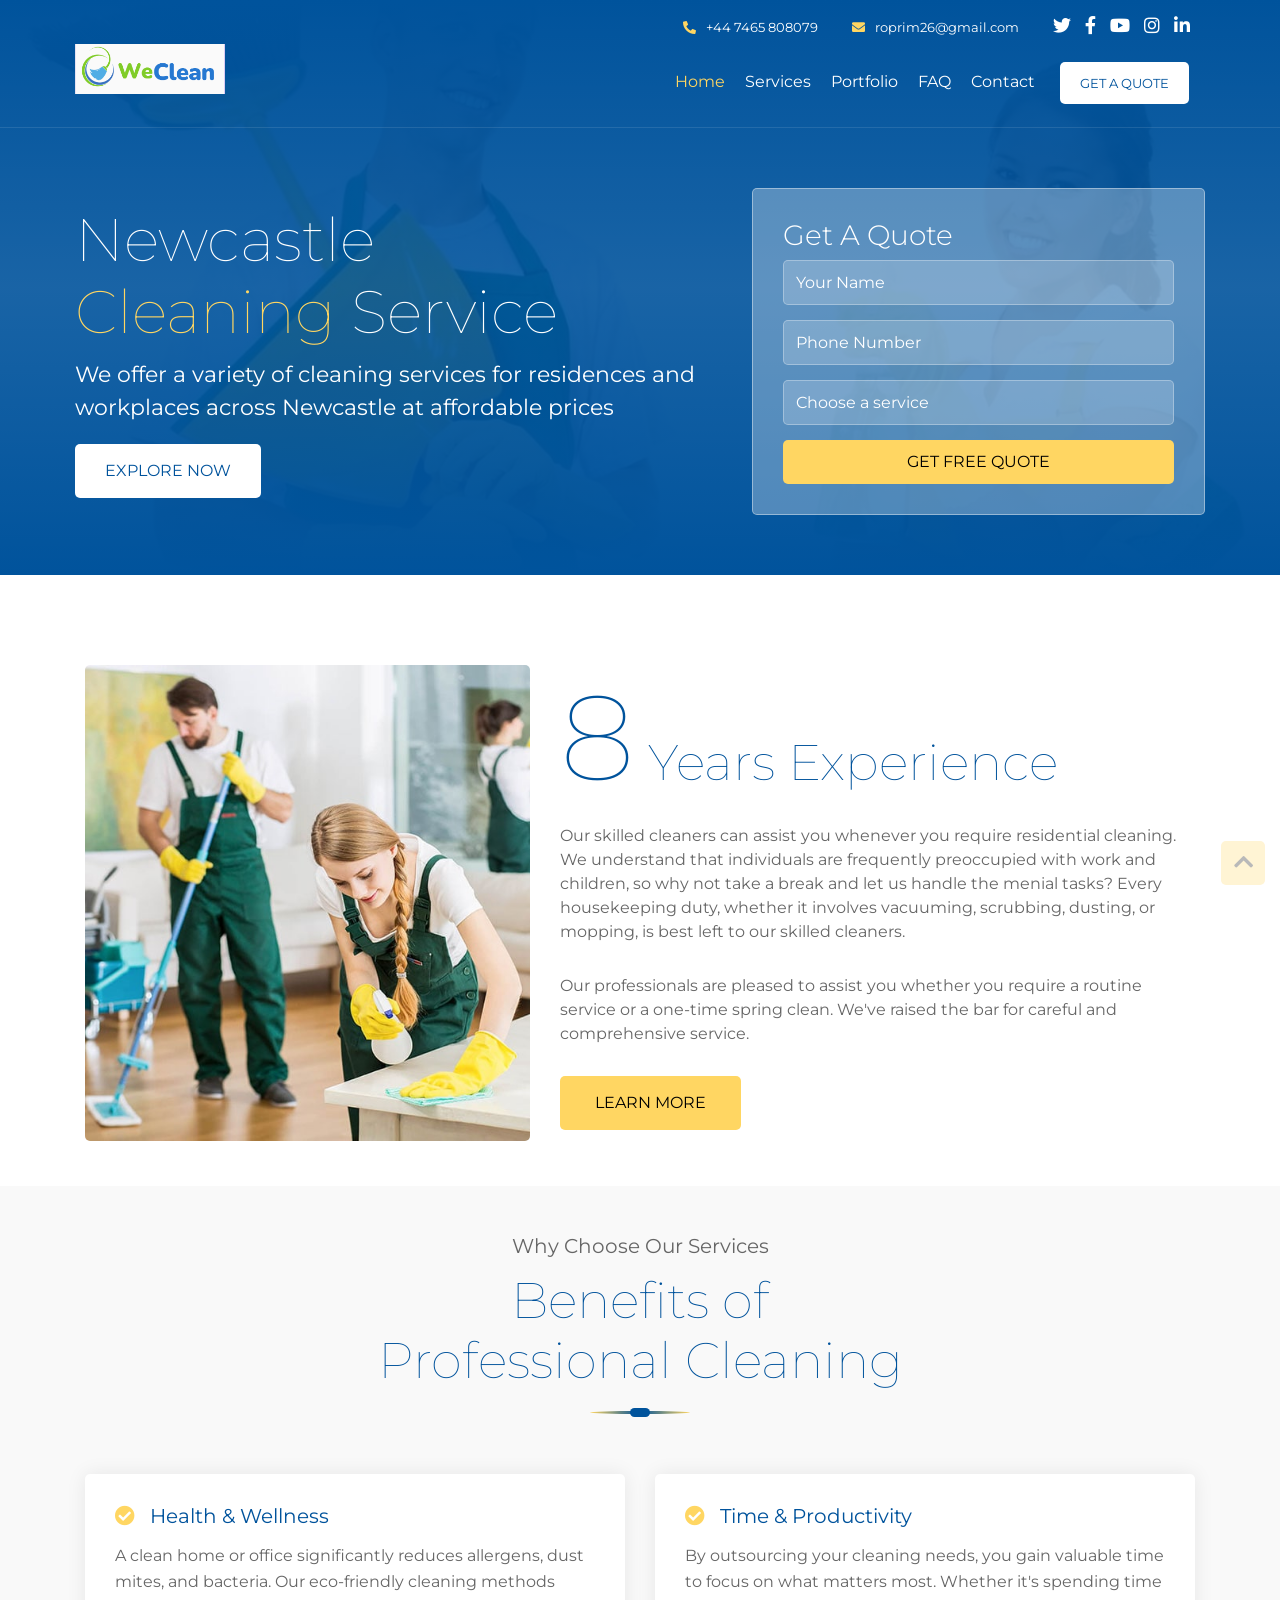
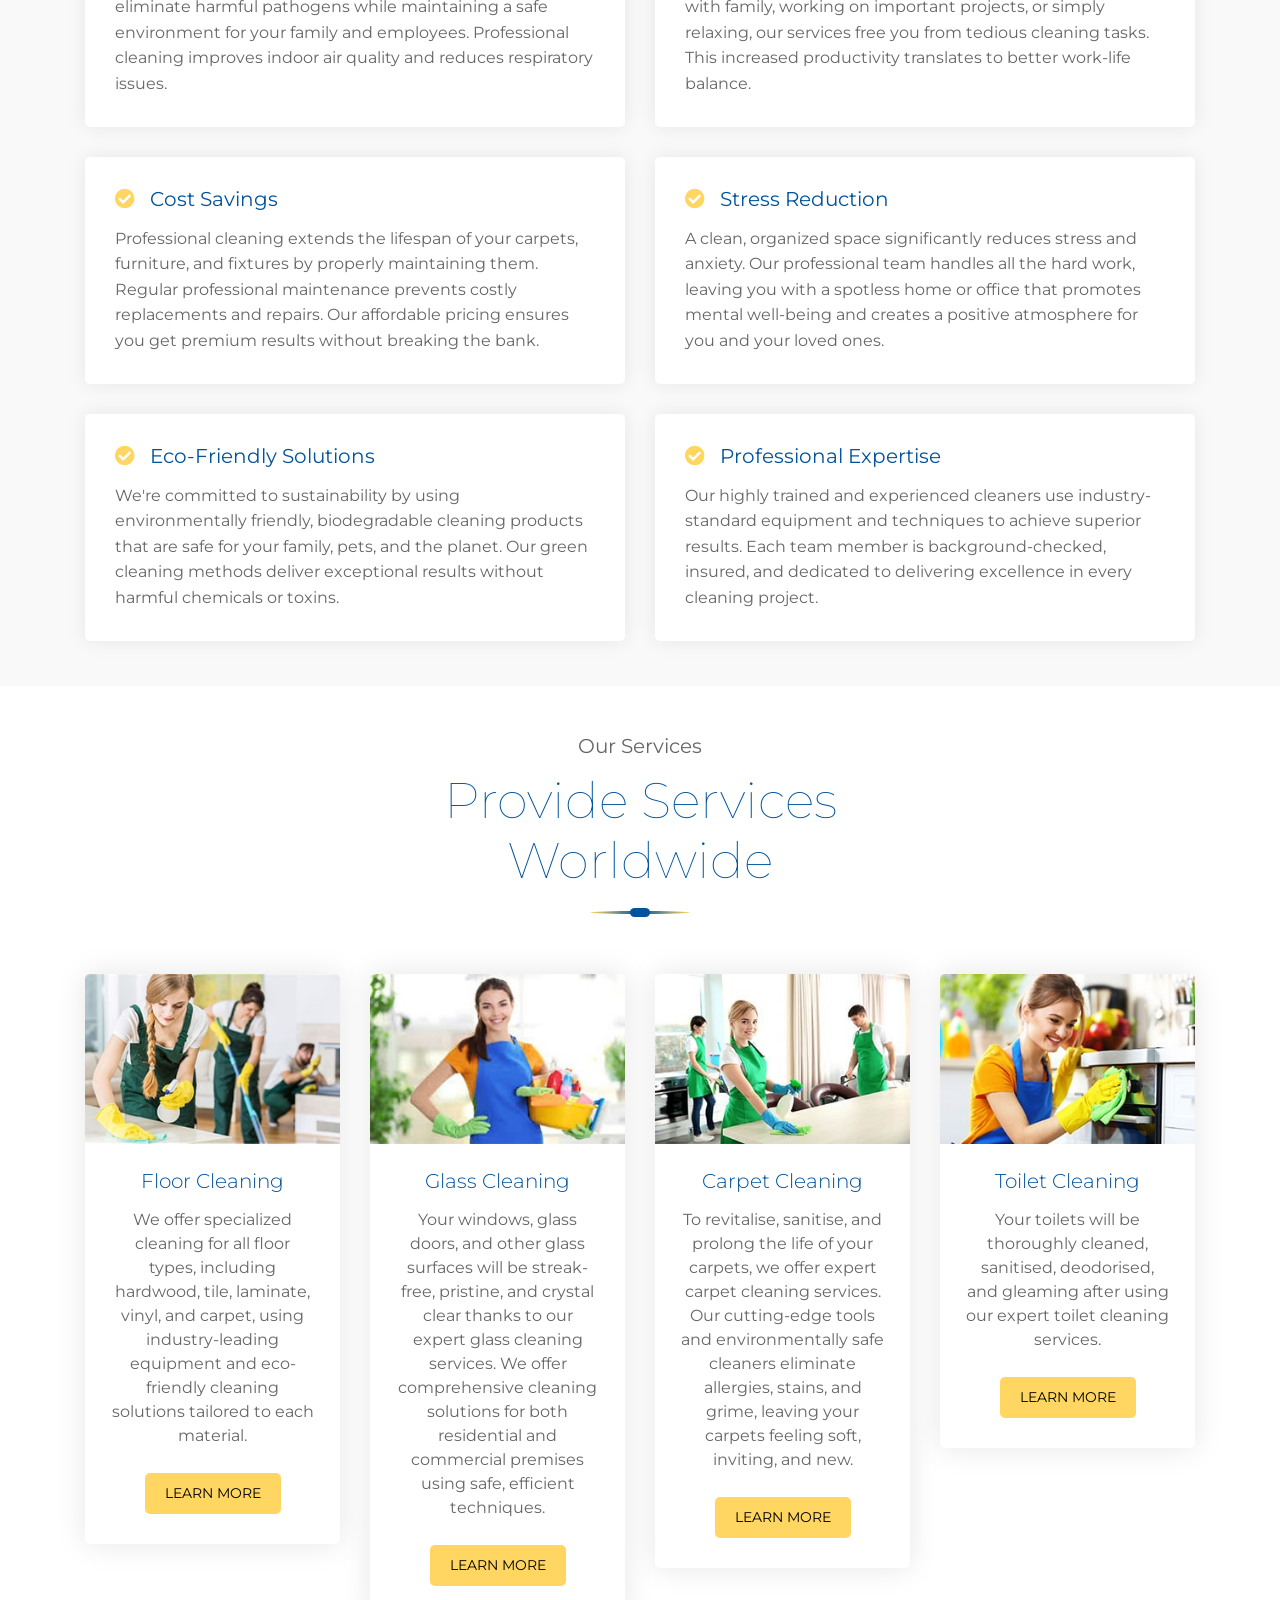
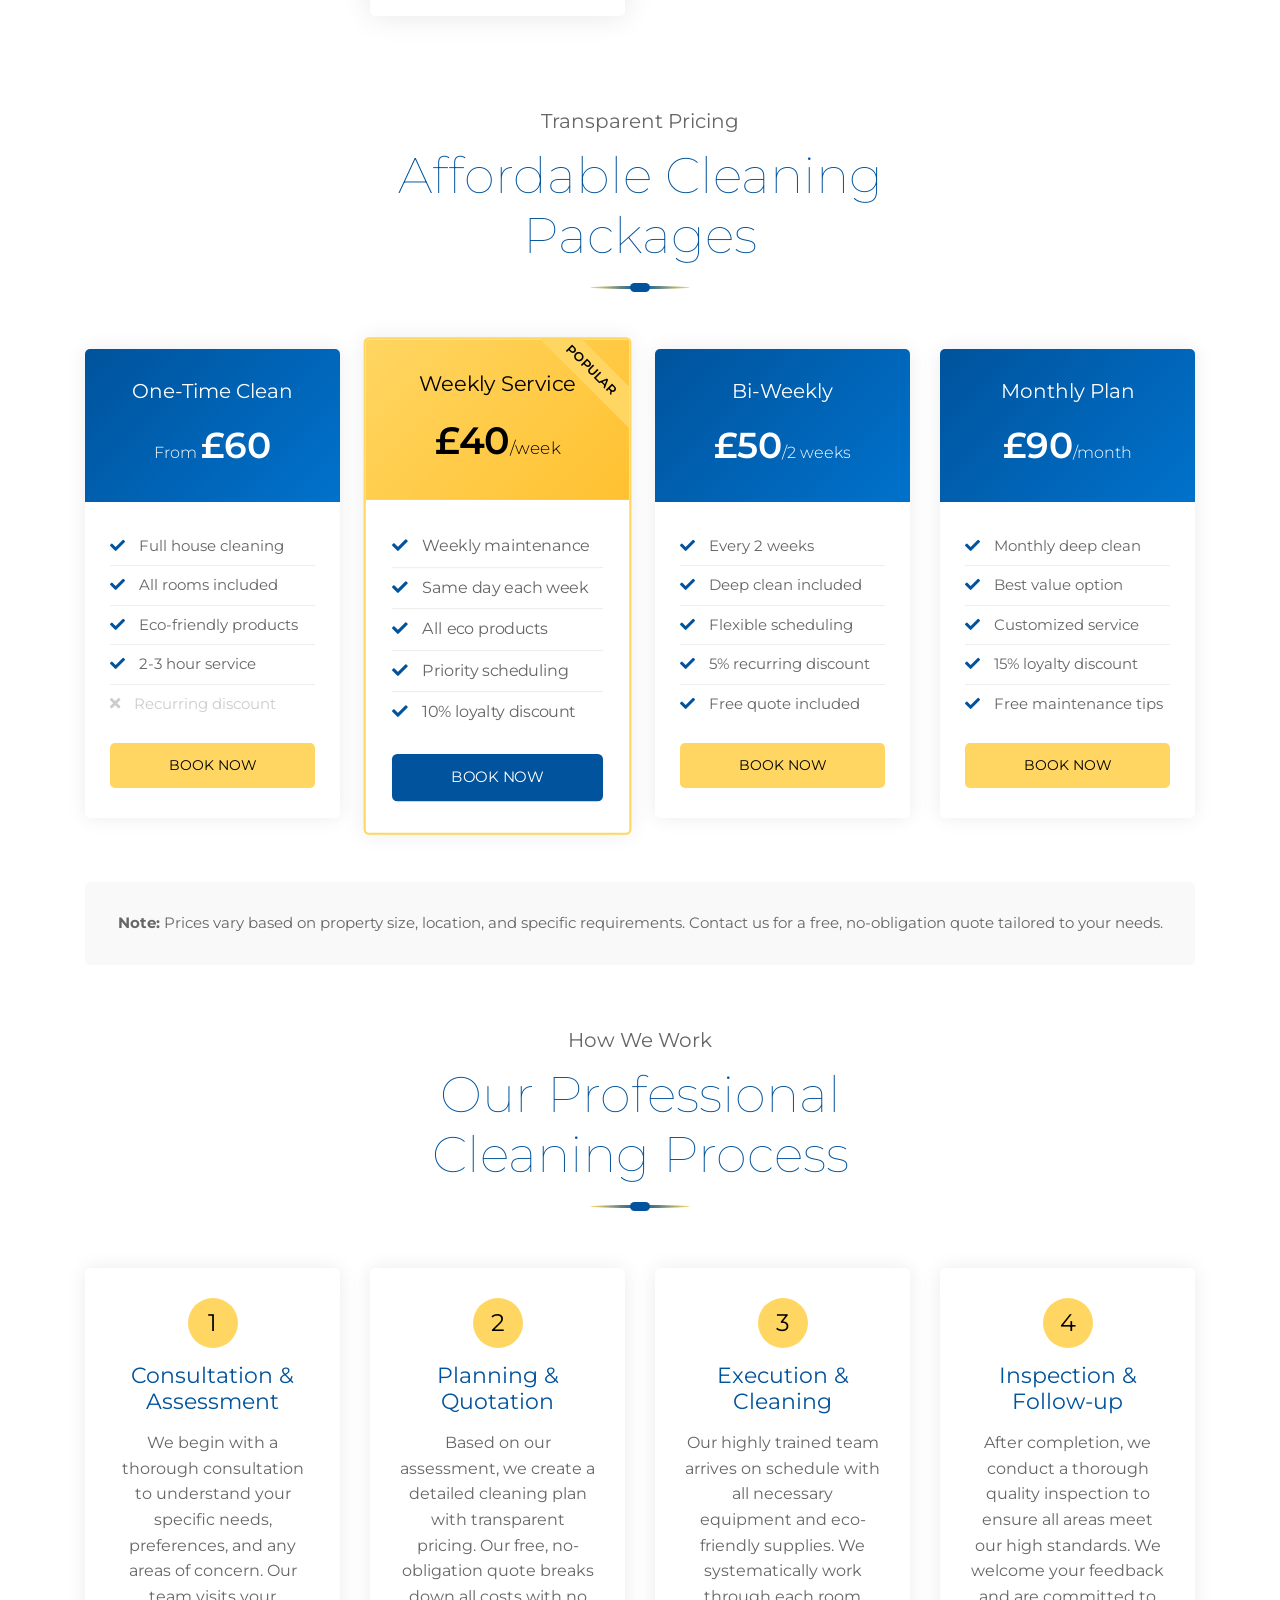
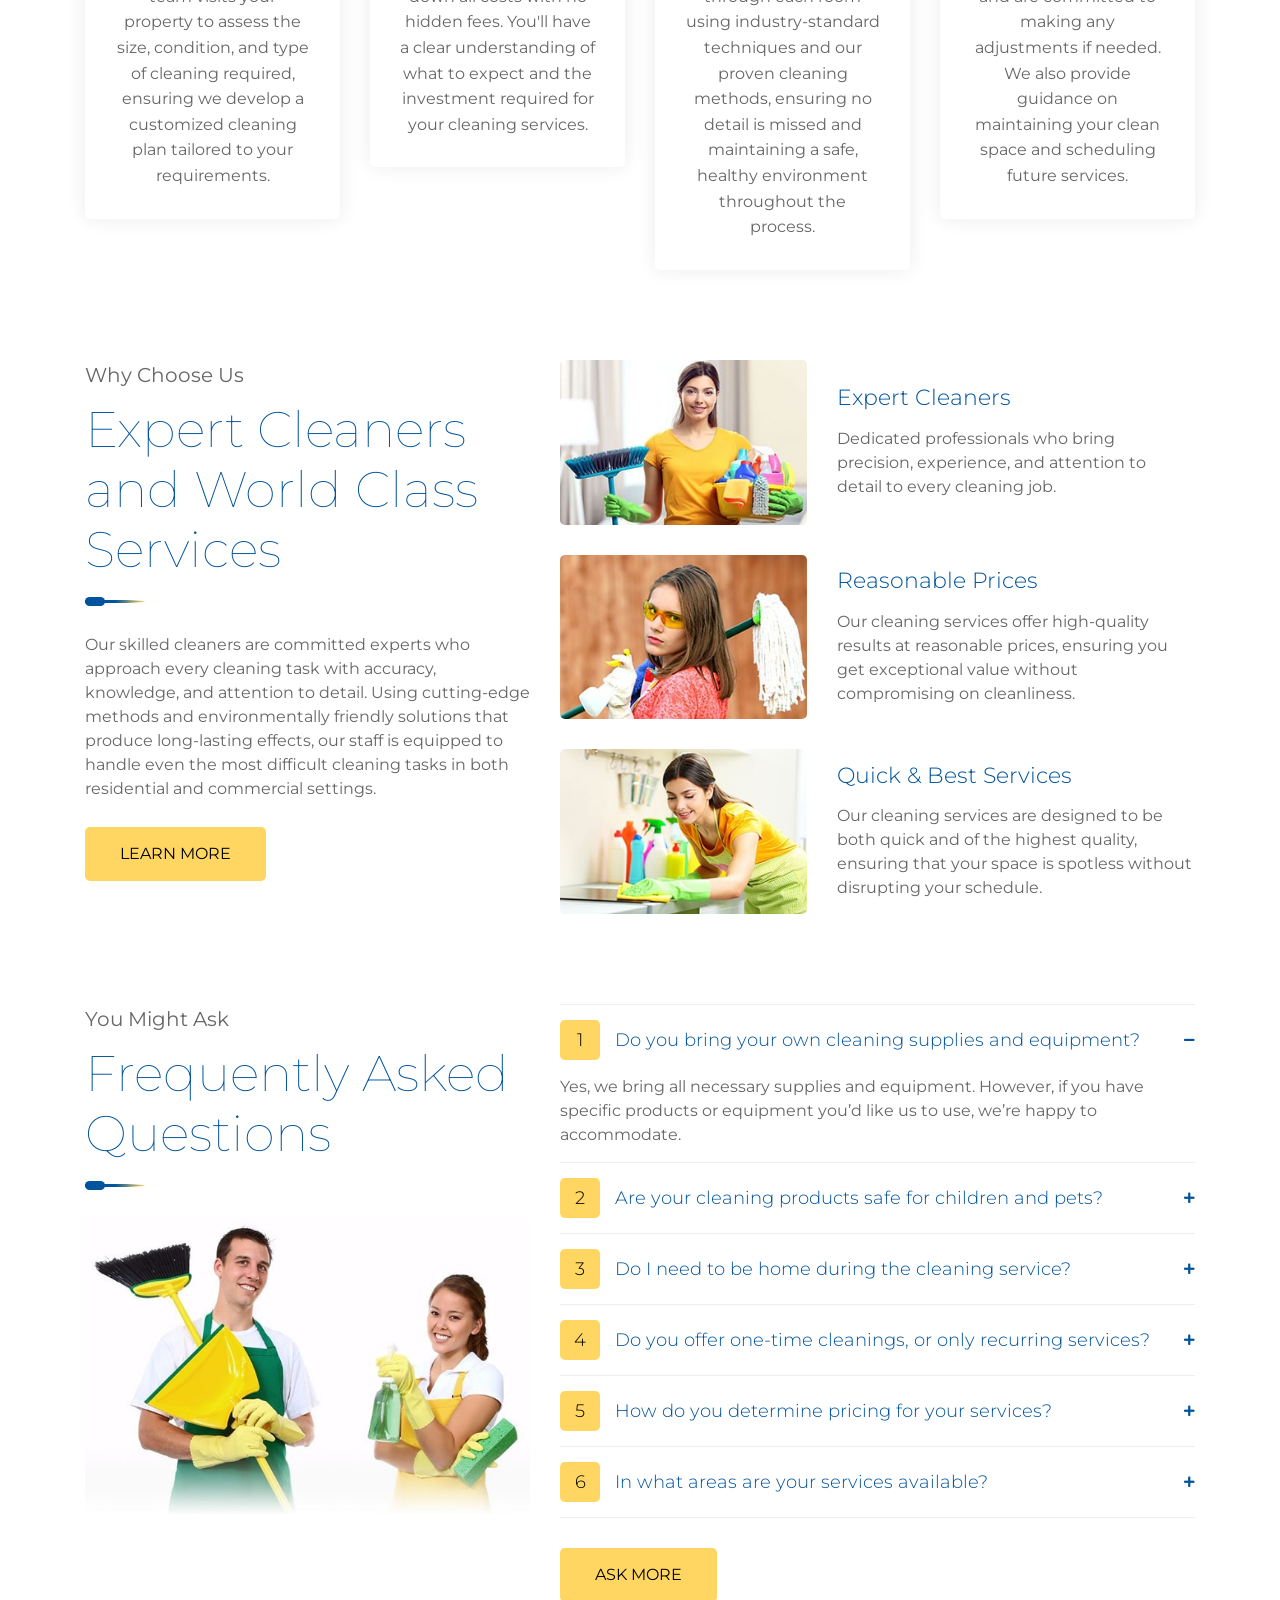
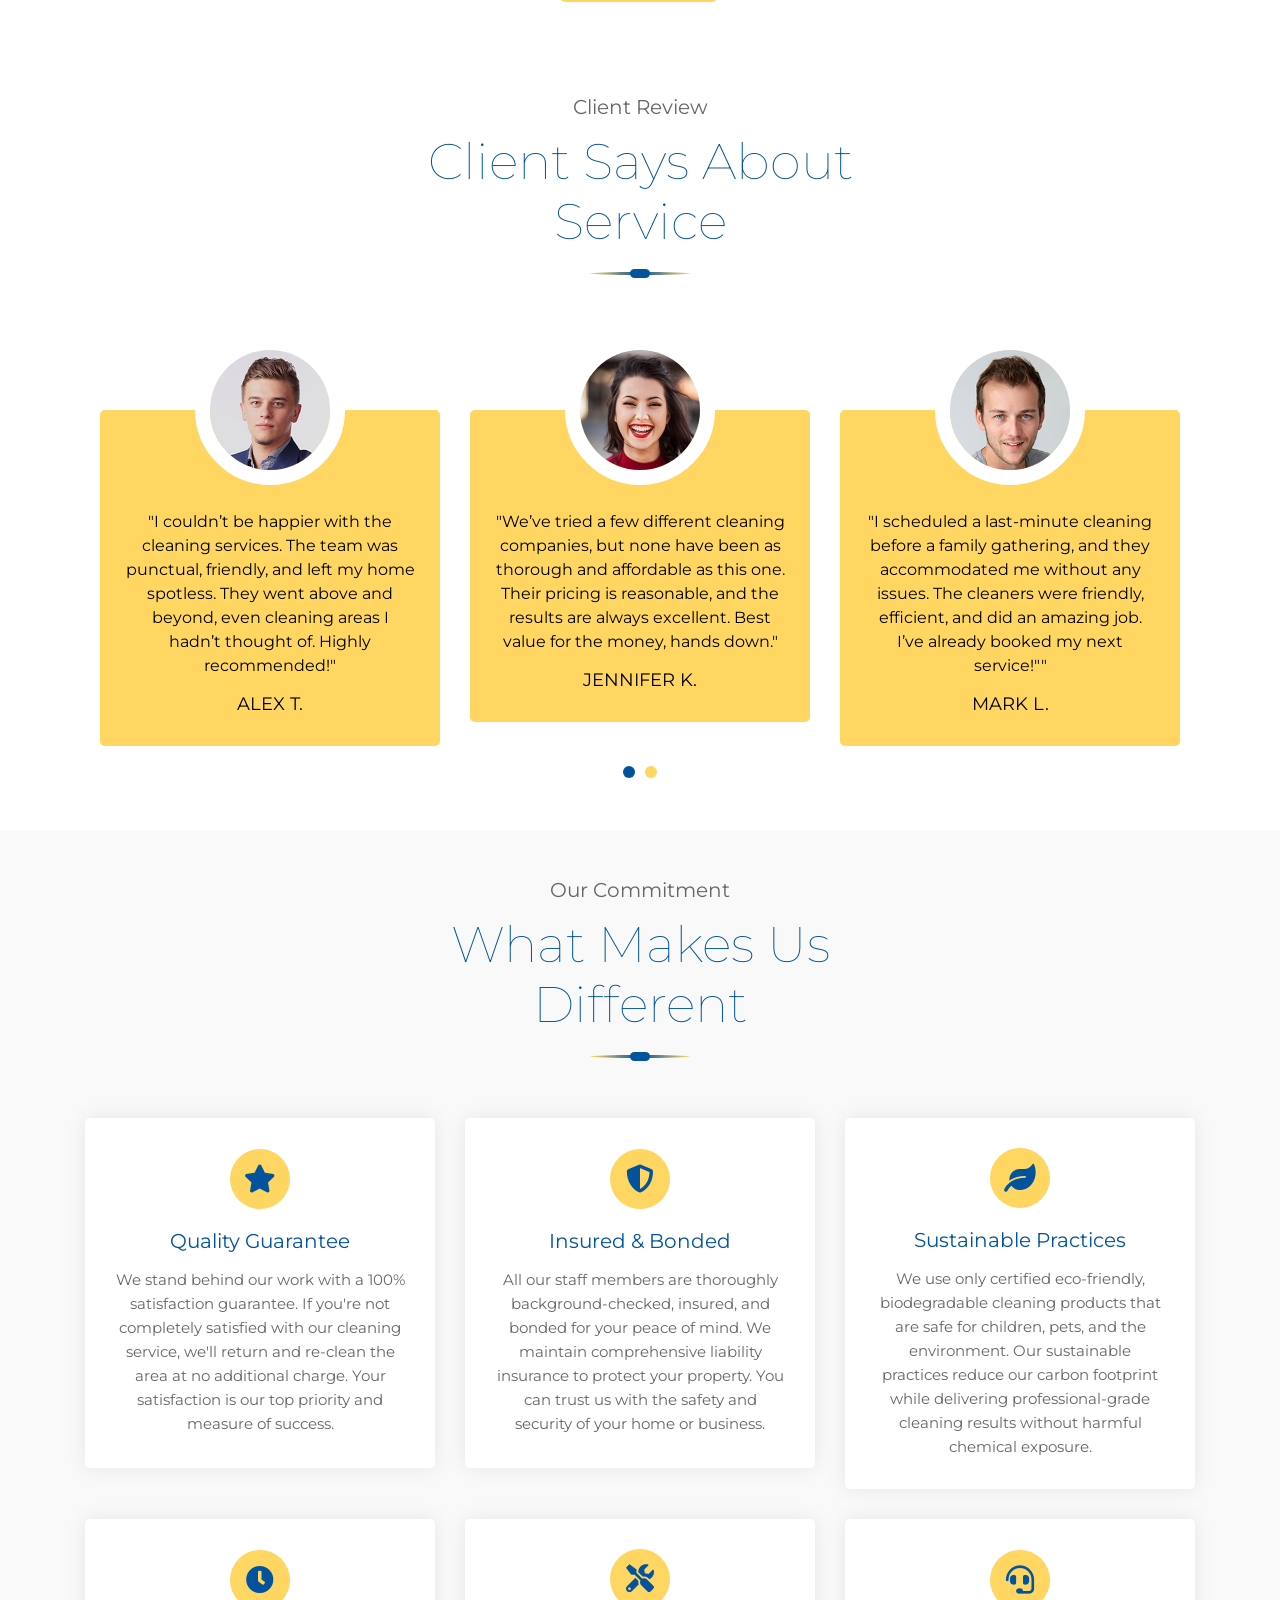
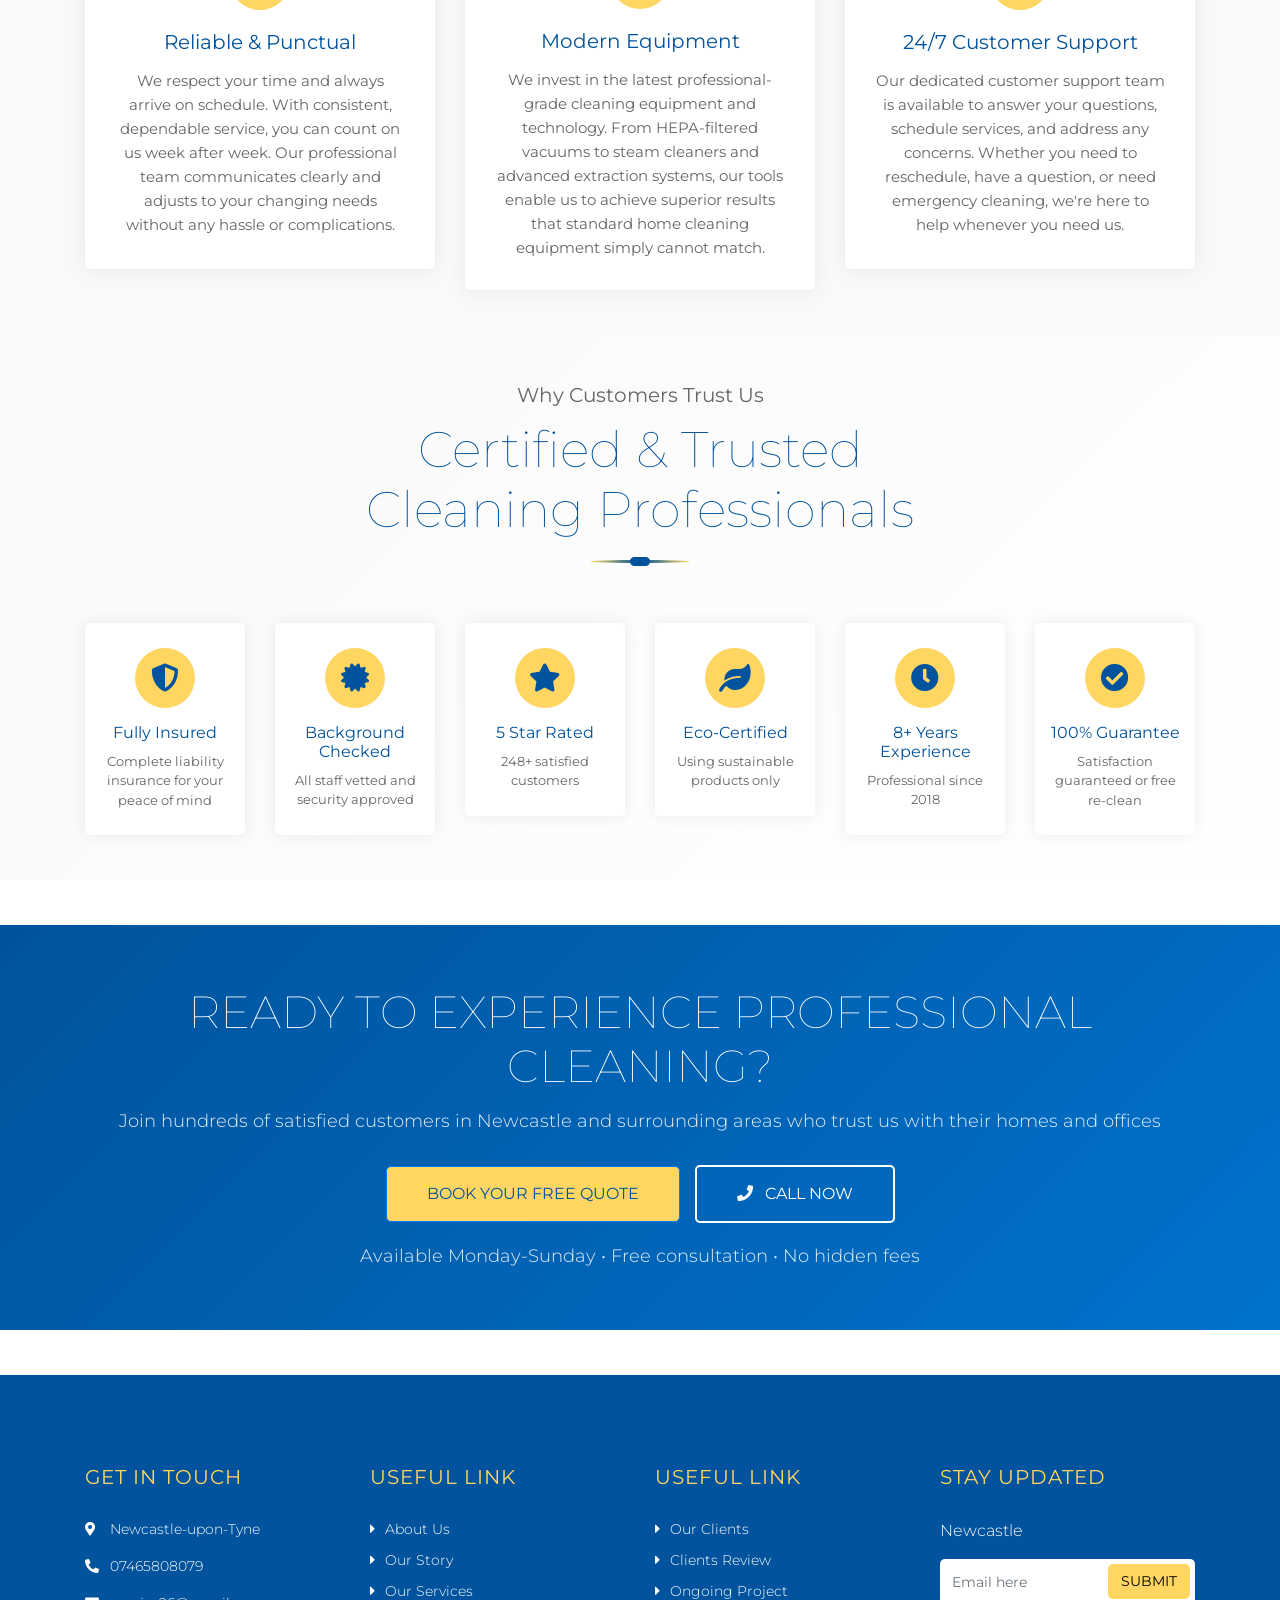
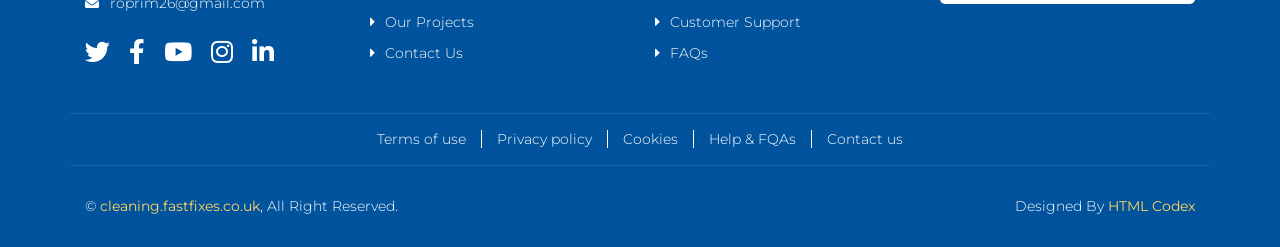
<file: index.html>
<!DOCTYPE html>
<html lang="en">
    <head>
        <meta charset="utf-8">
        <title>Professional House Cleaning - Newcastle | Affordable Cleaning Services</title>
        <meta content="width=device-width, initial-scale=1.0" name="viewport">
        <meta content="cleaning, house, newcastle, house cleaning, office cleaning, cheap cleaning, carpet cleaning, professional cleaning" name="keywords">
        <meta content="Professional cleaning services in Newcastle, Gateshead & surrounding areas. Affordable house, office & carpet cleaning. Eco-friendly solutions. Get a free quote today!" name="description">
        <meta content="geo.position" content="54.969038;-1.611845">
        <meta content="geo.placename" content="Newcastle upon Tyne">
        <meta property="og:title" content="Professional House Cleaning - Newcastle">
        <meta property="og:description" content="Expert cleaning services at affordable prices in Newcastle, Gateshead and surrounding areas">
        <meta property="og:type" content="business.business">
        <meta property="og:url" content="https://cleaning.fastfixes.co.uk">
        <meta name="robots" content="index, follow">
        <meta name="revisit-after" content="7 days">
        <meta name="author" content="Newcastle Cleaning Services">
        <link rel="canonical" href="https://cleaning.fastfixes.co.uk">

        <link rel="preconnect" href="https://fonts.googleapis.com">
        <link rel="preconnect" href="https://fonts.gstatic.com" crossorigin>

        <!-- JSON-LD Schema Markup for Local Business -->
        <script type="application/ld+json">
        {
          "@context": "https://schema.org",
          "@type": "LocalBusiness",
          "name": "Newcastle Cleaning Services",
          "image": "https://cleaning.fastfixes.co.uk/img/logo-2.png",
          "description": "Professional house, office, and carpet cleaning services in Newcastle and surrounding areas with eco-friendly solutions",
          "url": "https://cleaning.fastfixes.co.uk",
          "telephone": "+44 7465 808079",
          "email": "roprim26@gmail.com",
          "address": {
            "@type": "PostalAddress",
            "streetAddress": "Newcastle upon Tyne",
            "addressLocality": "Newcastle",
            "postalCode": "NE1 1AR",
            "addressRegion": "Tyne and Wear",
            "addressCountry": "UK"
          },
          "areaServed": [
            {
              "@type": "City",
              "name": "Newcastle upon Tyne"
            },
            {
              "@type": "City",
              "name": "Gateshead"
            },
            {
              "@type": "City",
              "name": "Blaydon"
            },
            {
              "@type": "City",
              "name": "Whickham"
            }
          ],
          "priceRange": "£",
          "openingHoursSpecification": [
            {
              "@type": "OpeningHoursSpecification",
              "dayOfWeek": ["Monday", "Tuesday", "Wednesday", "Thursday", "Friday"],
              "opens": "09:00",
              "closes": "18:00"
            },
            {
              "@type": "OpeningHoursSpecification",
              "dayOfWeek": "Saturday",
              "opens": "10:00",
              "closes": "16:00"
            },
            {
              "@type": "OpeningHoursSpecification",
              "dayOfWeek": "Sunday",
              "opens": "10:00",
              "closes": "14:00"
            }
          ],
          "sameAs": [
            "https://www.facebook.com",
            "https://www.instagram.com",
            "https://www.twitter.com"
          ],
          "aggregateRating": {
            "@type": "AggregateRating",
            "ratingValue": "4.9",
            "ratingCount": "248"
          }
        }
        </script>

        <!-- JSON-LD Schema for Services -->
        <script type="application/ld+json">
        {
          "@context": "https://schema.org",
          "@type": "Service",
          "name": "Professional Cleaning Services",
          "provider": {
            "@type": "LocalBusiness",
            "name": "Newcastle Cleaning Services",
            "telephone": "+44 7465 808079",
            "email": "roprim26@gmail.com"
          },
          "description": "Professional house, office, apartment, and carpet cleaning services",
          "areaServed": [
            "Newcastle upon Tyne",
            "Gateshead",
            "Blaydon",
            "Whickham"
          ],
          "hasOfferCatalog": {
            "@type": "OfferCatalog",
            "name": "Cleaning Services",
            "itemListElement": [
              {
                "@type": "Offer",
                "itemOffered": {
                  "@type": "Service",
                  "name": "House Cleaning"
                }
              },
              {
                "@type": "Offer",
                "itemOffered": {
                  "@type": "Service",
                  "name": "Office Cleaning"
                }
              },
              {
                "@type": "Offer",
                "itemOffered": {
                  "@type": "Service",
                  "name": "Apartment Cleaning"
                }
              },
              {
                "@type": "Offer",
                "itemOffered": {
                  "@type": "Service",
                  "name": "Carpet Cleaning"
                }
              },
              {
                "@type": "Offer",
                "itemOffered": {
                  "@type": "Service",
                  "name": "Floor Cleaning"
                }
              },
              {
                "@type": "Offer",
                "itemOffered": {
                  "@type": "Service",
                  "name": "Glass Cleaning"
                }
              }
            ]
          }
        }
        </script>

        <!-- Favicon -->
        <link rel="icon" type="image/png" href="img/favicon-2.png" sizes="96x96">
        <!-- Google Font -->
        <link href="https://fonts.googleapis.com/css2?family=Montserrat:wght@100;300;400&display=swap" rel="stylesheet">
        
        <!-- CSS Libraries -->
        <link href="https://stackpath.bootstrapcdn.com/bootstrap/4.4.1/css/bootstrap.min.css" rel="stylesheet">
        <link href="https://cdnjs.cloudflare.com/ajax/libs/font-awesome/5.10.0/css/all.min.css" rel="stylesheet">
        <link href="lib/owlcarousel/assets/owl.carousel.min.css" rel="stylesheet">
        <link href="lib/lightbox/css/lightbox.min.css" rel="stylesheet">

        <!-- Template Stylesheet -->
        <link href="css/style.css" rel="stylesheet">
    </head>

    <body>
        <div class="wrapper">
            <!-- Header Start -->
            <div class="header home">
                <div class="container-fluid">
                    <div class="header-top row align-items-center">
                        <div class="col-lg-3">
                            <div class="brand">
                                <a href="index.html" >
                                     <img src="img/logo-2.png" alt="Logo"> 
                                </a>
                            </div>
                        </div>
                        <div class="col-lg-9">
                            <div class="topbar">
                                <div class="topbar-col">
                                    <a href="tel:+012 345 67890"><i class="fa fa-phone-alt"></i>+44 7465 808079</a>
                                </div>
                                <div class="topbar-col">
                                    <a href="mailto:info@example.com"><i class="fa fa-envelope"></i>roprim26@gmail.com</a>
                                </div>
                                <div class="topbar-col">
                                    <div class="topbar-social">
                                        <a href=""><i class="fab fa-twitter"></i></a>
                                        <a href=""><i class="fab fa-facebook-f"></i></a>
                                        <a href=""><i class="fab fa-youtube"></i></a>
                                        <a href=""><i class="fab fa-instagram"></i></a>
                                        <a href=""><i class="fab fa-linkedin-in"></i></a>
                                    </div>
                                </div>
                            </div>
                            <div class="navbar navbar-expand-lg bg-light navbar-light">
                                <a href="#" class="navbar-brand">MENU</a>
                                <button type="button" class="navbar-toggler" data-toggle="collapse" data-target="#navbarCollapse">
                                    <span class="navbar-toggler-icon"></span>
                                </button>

                                <div class="collapse navbar-collapse justify-content-between" id="navbarCollapse">
                                    <div class="navbar-nav ml-auto">
                                        <a href="index.html" class="nav-item nav-link active">Home</a>
                                        <a href="#123" class="nav-item nav-link">Services</a>
                                        <a href="portfolio.html" class="nav-item nav-link">Portfolio</a>
                                        <a href="#faqs" class="nav-item nav-link">FAQ</a>
                                        <a href="contact.html" class="nav-item nav-link">Contact</a>
                                        <a href="contact.html" class="btn">Get A Quote</a>
                                    </div>
                                </div>
                            </div>
                        </div>
                    </div>
                    
                    <div class="hero row align-items-center">
                        <div class="col-md-7">
                            <h2>Newcastle</h2>
                            <h2><span>Cleaning</span> Service</h2>
                            <p>We offer a variety of cleaning services for residences and workplaces across Newcastle at affordable prices</p>
                            <a class="btn" href="">Explore Now</a>
                        </div>
                        <div class="col-md-5">
                            <div class="form">
                                <h3>Get A Quote</h3>
                                <form action="https://api.web3forms.com/submit" method="POST">
                                    <input type="hidden" name="access_key" value="86019270-e7ae-41cb-8752-aa65a3eac6d8">
                                    <input class="form-control" type="text" name="Nume" placeholder="Your Name" required>
                                    <input class="form-control" type="text" name="phone" placeholder="Phone Number" required>
                                    <div class="control-group">
                                        <select class="custom-select" name="service" required>
                                            <option selected disabled>Choose a service</option>
                                            <option value="House Cleaning">House Cleaning</option>
                                            <option value="Apartment Cleaning">Apartment Cleaning</option>
                                            <option value="Office Cleaning">Office Cleaning</option>
                                            <option value="Carpet Cleaning">Carpet Cleaning</option>
                                            <option value="Floor Cleaning">Floor Cleaning</option>
                                        </select>
                                    </div>
                                    <button class="btn btn-block">Get Free Quote</button>
                                </form>
                            </div>
                        </div>
                    </div>
                </div>
            </div>
            <!-- Header End -->
            
            
            <!-- About Start -->
            <div class="about">
                <div class="container">
                    <div class="row">
                        <div class="col-lg-5 col-md-6">
                            <div class="about-img">
                                <img src="img/about.jpg" alt="Professional cleaning team in Newcastle ready to clean your home">
                            </div>
                        </div>
                        <div class="col-lg-7 col-md-6">
                            <div class="about-text">
                                <h2><span>8</span> Years Experience</h2>
                                <p>
                                    Our skilled cleaners can assist you whenever you require residential cleaning. We understand that individuals are frequently preoccupied with work and children, so why not take a break and let us handle the menial tasks? Every housekeeping duty, whether it involves vacuuming, scrubbing, dusting, or mopping, is best left to our skilled cleaners.
                                </p>
                                <p>
                                    Our professionals are pleased to assist you whether you require a routine service or a one-time spring clean. We've raised the bar for careful and comprehensive service.
                                </p>
                                <a class="btn" href="">Learn More</a>
                            </div>
                        </div>
                    </div>
                </div>
            </div>
            <!-- About End -->

            <!-- Benefits Start -->
            <div class="benefits">
                <div class="container">
                    <div class="section-header">
                        <p>Why Choose Our Services</p>
                        <h2>Benefits of Professional Cleaning</h2>
                    </div>
                    <div class="row">
                        <div class="col-lg-6 col-md-6">
                            <div class="benefit-item">
                                <h3><i class="fa fa-check-circle"></i> Health & Wellness</h3>
                                <p>A clean home or office significantly reduces allergens, dust mites, and bacteria. Our eco-friendly cleaning methods eliminate harmful pathogens while maintaining a safe environment for your family and employees. Professional cleaning improves indoor air quality and reduces respiratory issues.</p>
                            </div>
                        </div>
                        <div class="col-lg-6 col-md-6">
                            <div class="benefit-item">
                                <h3><i class="fa fa-check-circle"></i> Time & Productivity</h3>
                                <p>By outsourcing your cleaning needs, you gain valuable time to focus on what matters most. Whether it's spending time with family, working on important projects, or simply relaxing, our services free you from tedious cleaning tasks. This increased productivity translates to better work-life balance.</p>
                            </div>
                        </div>
                        <div class="col-lg-6 col-md-6">
                            <div class="benefit-item">
                                <h3><i class="fa fa-check-circle"></i> Cost Savings</h3>
                                <p>Professional cleaning extends the lifespan of your carpets, furniture, and fixtures by properly maintaining them. Regular professional maintenance prevents costly replacements and repairs. Our affordable pricing ensures you get premium results without breaking the bank.</p>
                            </div>
                        </div>
                        <div class="col-lg-6 col-md-6">
                            <div class="benefit-item">
                                <h3><i class="fa fa-check-circle"></i> Stress Reduction</h3>
                                <p>A clean, organized space significantly reduces stress and anxiety. Our professional team handles all the hard work, leaving you with a spotless home or office that promotes mental well-being and creates a positive atmosphere for you and your loved ones.</p>
                            </div>
                        </div>
                        <div class="col-lg-6 col-md-6">
                            <div class="benefit-item">
                                <h3><i class="fa fa-check-circle"></i> Eco-Friendly Solutions</h3>
                                <p>We're committed to sustainability by using environmentally friendly, biodegradable cleaning products that are safe for your family, pets, and the planet. Our green cleaning methods deliver exceptional results without harmful chemicals or toxins.</p>
                            </div>
                        </div>
                        <div class="col-lg-6 col-md-6">
                            <div class="benefit-item">
                                <h3><i class="fa fa-check-circle"></i> Professional Expertise</h3>
                                <p>Our highly trained and experienced cleaners use industry-standard equipment and techniques to achieve superior results. Each team member is background-checked, insured, and dedicated to delivering excellence in every cleaning project.</p>
                            </div>
                        </div>
                    </div>
                </div>
            </div>
            <!-- Benefits End -->

            <!-- Service Start -->
            <div class="service" id="123">
                <div class="container">
                    <div class="section-header">
                        <p>Our Services</p>
                        <h2>Provide Services Worldwide</h2>
                    </div>
                    <div class="row">
                        <div class="col-lg-3 col-md-6">
                            <div class="service-item">
                                <img src="img/service-1.jpg" alt="Professional floor cleaning service - hardwood, tile, and carpet">
                                <h3>Floor Cleaning</h3>
                                <p>
                                    We offer specialized cleaning for all floor types, including hardwood, tile, laminate, vinyl, and carpet, using industry-leading equipment and eco-friendly cleaning solutions tailored to each material.
                                </p>
                                <a class="btn" href="">Learn More</a>
                            </div>
                        </div>
                        <div class="col-lg-3 col-md-6">
                            <div class="service-item">
                                <img src="img/service-2.jpg" alt="Expert glass and window cleaning service for Newcastle homes and offices">
                                <h3>Glass Cleaning</h3>
                                <p>
                                    Your windows, glass doors, and other glass surfaces will be streak-free, pristine, and crystal clear thanks to our expert glass cleaning services. We offer comprehensive cleaning solutions for both residential and commercial premises using safe, efficient techniques.
                                </p>
                                <a class="btn" href="">Learn More</a>
                            </div>
                        </div>
                        <div class="col-lg-3 col-md-6">
                            <div class="service-item">
                                <img src="img/service-3.jpg" alt="Professional carpet cleaning with advanced equipment and eco-friendly solutions">
                                <h3>Carpet Cleaning</h3>
                                <p>
                                    To revitalise, sanitise, and prolong the life of your carpets, we offer expert carpet cleaning services. Our cutting-edge tools and environmentally safe cleaners eliminate allergies, stains, and grime, leaving your carpets feeling soft, inviting, and new.
                                </p>
                                <a class="btn" href="">Learn More</a>
                            </div>
                        </div>
                        <div class="col-lg-3 col-md-6">
                            <div class="service-item">
                                <img src="img/service-4.jpg" alt="Sanitary bathroom and toilet cleaning service Newcastle">
                                <h3>Toilet Cleaning</h3>
                                <p>
                                    Your toilets will be thoroughly cleaned, sanitised, deodorised, and gleaming after using our expert toilet cleaning services.
                                </p>
                                <a class="btn" href="">Learn More</a>
                            </div>
                        </div>
                    </div>
                </div>
            </div>
            <!-- Service End -->

            <!-- Pricing Start -->
            <div class="pricing">
                <div class="container">
                    <div class="section-header">
                        <p>Transparent Pricing</p>
                        <h2>Affordable Cleaning Packages</h2>
                    </div>
                    <div class="row">
                        <div class="col-lg-3 col-md-6">
                            <div class="pricing-item">
                                <div class="pricing-header">
                                    <h3>One-Time Clean</h3>
                                    <div class="pricing-price">From <span>£60</span></div>
                                </div>
                                <div class="pricing-body">
                                    <ul>
                                        <li><i class="fas fa-check"></i> Full house cleaning</li>
                                        <li><i class="fas fa-check"></i> All rooms included</li>
                                        <li><i class="fas fa-check"></i> Eco-friendly products</li>
                                        <li><i class="fas fa-check"></i> 2-3 hour service</li>
                                        <li class="disabled"><i class="fas fa-times"></i> Recurring discount</li>
                                    </ul>
                                    <a href="contact.html" class="btn">Book Now</a>
                                </div>
                            </div>
                        </div>
                        <div class="col-lg-3 col-md-6">
                            <div class="pricing-item featured">
                                <div class="pricing-badge">POPULAR</div>
                                <div class="pricing-header">
                                    <h3>Weekly Service</h3>
                                    <div class="pricing-price"><span>£40</span>/week</div>
                                </div>
                                <div class="pricing-body">
                                    <ul>
                                        <li><i class="fas fa-check"></i> Weekly maintenance</li>
                                        <li><i class="fas fa-check"></i> Same day each week</li>
                                        <li><i class="fas fa-check"></i> All eco products</li>
                                        <li><i class="fas fa-check"></i> Priority scheduling</li>
                                        <li><i class="fas fa-check"></i> 10% loyalty discount</li>
                                    </ul>
                                    <a href="contact.html" class="btn">Book Now</a>
                                </div>
                            </div>
                        </div>
                        <div class="col-lg-3 col-md-6">
                            <div class="pricing-item">
                                <div class="pricing-header">
                                    <h3>Bi-Weekly</h3>
                                    <div class="pricing-price"><span>£50</span>/2 weeks</div>
                                </div>
                                <div class="pricing-body">
                                    <ul>
                                        <li><i class="fas fa-check"></i> Every 2 weeks</li>
                                        <li><i class="fas fa-check"></i> Deep clean included</li>
                                        <li><i class="fas fa-check"></i> Flexible scheduling</li>
                                        <li><i class="fas fa-check"></i> 5% recurring discount</li>
                                        <li><i class="fas fa-check"></i> Free quote included</li>
                                    </ul>
                                    <a href="contact.html" class="btn">Book Now</a>
                                </div>
                            </div>
                        </div>
                        <div class="col-lg-3 col-md-6">
                            <div class="pricing-item">
                                <div class="pricing-header">
                                    <h3>Monthly Plan</h3>
                                    <div class="pricing-price"><span>£90</span>/month</div>
                                </div>
                                <div class="pricing-body">
                                    <ul>
                                        <li><i class="fas fa-check"></i> Monthly deep clean</li>
                                        <li><i class="fas fa-check"></i> Best value option</li>
                                        <li><i class="fas fa-check"></i> Customized service</li>
                                        <li><i class="fas fa-check"></i> 15% loyalty discount</li>
                                        <li><i class="fas fa-check"></i> Free maintenance tips</li>
                                    </ul>
                                    <a href="contact.html" class="btn">Book Now</a>
                                </div>
                            </div>
                        </div>
                    </div>
                    <div class="pricing-note">
                        <p><strong>Note:</strong> Prices vary based on property size, location, and specific requirements. Contact us for a free, no-obligation quote tailored to your needs.</p>
                    </div>
                </div>
            </div>
            <!-- Pricing End -->

            <!-- Process Start -->
            <div class="process">
                <div class="container">
                    <div class="section-header">
                        <p>How We Work</p>
                        <h2>Our Professional Cleaning Process</h2>
                    </div>
                    <div class="row">
                        <div class="col-lg-3 col-md-6">
                            <div class="process-item">
                                <div class="process-number">1</div>
                                <h3>Consultation & Assessment</h3>
                                <p>We begin with a thorough consultation to understand your specific needs, preferences, and any areas of concern. Our team visits your property to assess the size, condition, and type of cleaning required, ensuring we develop a customized cleaning plan tailored to your requirements.</p>
                            </div>
                        </div>
                        <div class="col-lg-3 col-md-6">
                            <div class="process-item">
                                <div class="process-number">2</div>
                                <h3>Planning & Quotation</h3>
                                <p>Based on our assessment, we create a detailed cleaning plan with transparent pricing. Our free, no-obligation quote breaks down all costs with no hidden fees. You'll have a clear understanding of what to expect and the investment required for your cleaning services.</p>
                            </div>
                        </div>
                        <div class="col-lg-3 col-md-6">
                            <div class="process-item">
                                <div class="process-number">3</div>
                                <h3>Execution & Cleaning</h3>
                                <p>Our highly trained team arrives on schedule with all necessary equipment and eco-friendly supplies. We systematically work through each room using industry-standard techniques and our proven cleaning methods, ensuring no detail is missed and maintaining a safe, healthy environment throughout the process.</p>
                            </div>
                        </div>
                        <div class="col-lg-3 col-md-6">
                            <div class="process-item">
                                <div class="process-number">4</div>
                                <h3>Inspection & Follow-up</h3>
                                <p>After completion, we conduct a thorough quality inspection to ensure all areas meet our high standards. We welcome your feedback and are committed to making any adjustments if needed. We also provide guidance on maintaining your clean space and scheduling future services.</p>
                            </div>
                        </div>
                    </div>
                </div>
            </div>
            <!-- Process End -->
            
            <!-- Feature Start -->
            <div class="feature">
                <div class="container">
                    <div class="row">
                        <div class="col-md-5">
                            <div class="section-header left">
                                <p>Why Choose Us</p>
                                <h2>Expert Cleaners and World Class Services</h2>
                            </div>
                            <p>
                                Our skilled cleaners are committed experts who approach every cleaning task with accuracy, knowledge, and attention to detail. Using cutting-edge methods and environmentally friendly solutions that produce long-lasting effects, our staff is equipped to handle even the most difficult cleaning tasks in both residential and commercial settings.
                            </p>
                            <a class="btn" href="">Learn More</a>
                        </div>
                        <div class="col-md-7">
                            <div class="row align-items-center feature-item">
                                <div class="col-5">
                                    <img src="img/feature-1.jpg" alt="Feature">
                                </div>
                                <div class="col-7">
                                    <h3>Expert Cleaners</h3>
                                    <p>
                                        Dedicated professionals who bring precision, experience, and attention to detail to every cleaning job.
                                    </p>
                                </div>
                            </div>
                            <div class="row align-items-center feature-item">
                                <div class="col-5">
                                    <img src="img/feature-2.jpg" alt="Feature">
                                </div>
                                <div class="col-7">
                                    <h3>Reasonable Prices</h3>
                                    <p>
                                        Our cleaning services offer high-quality results at reasonable prices, ensuring you get exceptional value without compromising on cleanliness.
                                    </p>
                                </div>
                            </div>
                            <div class="row align-items-center feature-item">
                                <div class="col-5">
                                    <img src="img/feature-3.jpg" alt="Feature">
                                </div>
                                <div class="col-7">
                                    <h3>Quick & Best Services</h3>
                                    <p>
                                        Our cleaning services are designed to be both quick and of the highest quality, ensuring that your space is spotless without disrupting your schedule.
                                    </p>
                                </div>
                            </div>
                        </div>
                    </div>
                </div>
            </div>
            <!-- Feature End -->

            <!-- FAQs Start -->
            <div class="faqs" id="faqs">
                <div class="container">
                    <div class="row">
                        <div class="col-md-5">
                            <div class="section-header left">
                                <p>You Might Ask</p>
                                <h2>Frequently Asked Questions</h2>
                            </div>
                            <img src="img/faqs.jpg" alt="Image">
                        </div>
                        <div class="col-md-7">
                            <div id="accordion">
                                <div class="card">
                                    <div class="card-header">
                                        <a class="card-link collapsed" data-toggle="collapse" href="#collapseOne" aria-expanded="true">
                                            <span>1</span> Do you bring your own cleaning supplies and equipment?
                                        </a>
                                    </div>
                                    <div id="collapseOne" class="collapse show" data-parent="#accordion">
                                        <div class="card-body">
                                            Yes, we bring all necessary supplies and equipment. However, if you have specific products or equipment you’d like us to use, we’re happy to accommodate.
                                        </div>
                                    </div>
                                </div>
                                <div class="card">
                                    <div class="card-header">
                                        <a class="card-link" data-toggle="collapse" href="#collapseTwo">
                                            <span>2</span> Are your cleaning products safe for children and pets?
                                        </a>
                                    </div>
                                    <div id="collapseTwo" class="collapse" data-parent="#accordion">
                                        <div class="card-body">
                                            Yes, we use eco-friendly, non-toxic cleaning products that are safe for children, pets, and those with sensitivities. We’re committed to providing a clean, healthy environment for your home or workplace.
                                        </div>
                                    </div>
                                </div>
                                <div class="card">
                                    <div class="card-header">
                                        <a class="card-link" data-toggle="collapse" href="#collapseThree">
                                            <span>3</span> Do I need to be home during the cleaning service?
                                        </a>
                                    </div>
                                    <div id="collapseThree" class="collapse" data-parent="#accordion">
                                        <div class="card-body">
                                            No, you do not need to be present. Many clients provide us with access instructions, allowing us to complete the cleaning efficiently while you’re away. We prioritize trust, security, and professionalism.
                                        </div>
                                    </div>
                                </div>
                                <div class="card">
                                    <div class="card-header">
                                        <a class="card-link" data-toggle="collapse" href="#collapseFour">
                                            <span>4</span> Do you offer one-time cleanings, or only recurring services?
                                        </a>
                                    </div>
                                    <div id="collapseFour" class="collapse" data-parent="#accordion">
                                        <div class="card-body">
                                            We offer both! Whether you need a one-time deep clean or recurring services on a weekly, bi-weekly, or monthly basis, we can accommodate your needs.
                                        </div>
                                    </div>
                                </div>
                                <div class="card">
                                    <div class="card-header">
                                        <a class="card-link" data-toggle="collapse" href="#collapseFive">
                                            <span>5</span> How do you determine pricing for your services?
                                        </a>
                                    </div>
                                    <div id="collapseFive" class="collapse" data-parent="#accordion">
                                        <div class="card-body">
                                            Our prices are based on the size of the area, type of cleaning, and specific requirements. We offer free quotes so you can understand costs upfront, with no hidden fees.
                                        </div>
                                    </div>
                                </div> 
                                <div class="card">
                                    <div class="card-header">
                                        <a class="card-link" data-toggle="collapse" href="#collapseSix">
                                            <span>6</span> In what areas are your services available?
                                        </a>
                                    </div>
                                    <div id="collapseSix" class="collapse" data-parent="#accordion">
                                        <div class="card-body">
                                            We focus our services in Newcastle upon Tyne and surrounding areas, such as Blaydon, Gateshead, Whickham and many more!
                                        </div>
                                    </div>
                                </div>
                            </div>
                            <a class="btn" href="">Ask more</a>
                        </div>
                    </div>
                </div>
            </div>
            <!-- FAQs End -->
             
            <!-- Testimonial Start -->
            <div class="testimonial">
                <div class="container">
                    <div class="section-header">
                        <p>Client Review</p>
                        <h2>Client Says About Service</h2>
                    </div>
                    <div class="owl-carousel testimonials-carousel">
                        <div class="testimonial-item">
                            <div class="testimonial-img">
                                <img src="img/testimonial-1.jpg" alt="">
                            </div>
                            <div class="testimonial-content">
                                <p>
                                    "I couldn’t be happier with the cleaning services. The team was punctual, friendly, and left my home spotless. They went above and beyond, even cleaning areas I hadn’t thought of. Highly recommended!"
                                </p>
                                <h3>Alex T.</h3>
                            </div>
                        </div>
                        <div class="testimonial-item">
                            <div class="testimonial-img">
                                <img src="img/testimonial-2.jpg" alt="">
                            </div>
                            <div class="testimonial-content">
                                <p>
                                    "We’ve tried a few different cleaning companies, but none have been as thorough and affordable as this one. Their pricing is reasonable, and the results are always excellent. Best value for the money, hands down."
                                </p>
                                <h3>Jennifer K.</h3>
                            </div>
                        </div>
                        <div class="testimonial-item">
                            <div class="testimonial-img">
                                <img src="img/testimonial-3.jpg" alt="">
                            </div>
                            <div class="testimonial-content">
                                <p>
                                    "I scheduled a last-minute cleaning before a family gathering, and they accommodated me without any issues. The cleaners were friendly, efficient, and did an amazing job. I’ve already booked my next service!""
                                </p>
                                <h3>Mark L.</h3>
                            </div>
                        </div>
                        <div class="testimonial-item">
                            <div class="testimonial-img">
                                <img src="img/testimonial-4.jpg" alt="">
                            </div>
                            <div class="testimonial-content">
                                <p>
                                    "Since hiring this service, my home has never looked better! The team is respectful of our space and uses safe, eco-friendly products that I feel good about. Highly recommend them for families!"
                                </p>
                                <h3>Sarah M.</h3>
                            </div>
                        </div>
                    </div>
                </div>
            </div>
            <!-- Testimonial End -->

            <!-- Why Us Section Start -->
            <div class="why-us-detailed">
                <div class="container">
                    <div class="section-header">
                        <p>Our Commitment</p>
                        <h2>What Makes Us Different</h2>
                    </div>
                    <div class="row">
                        <div class="col-md-4">
                            <div class="why-us-item">
                                <div class="icon">
                                    <i class="fas fa-star"></i>
                                </div>
                                <h3>Quality Guarantee</h3>
                                <p>We stand behind our work with a 100% satisfaction guarantee. If you're not completely satisfied with our cleaning service, we'll return and re-clean the area at no additional charge. Your satisfaction is our top priority and measure of success.</p>
                            </div>
                        </div>
                        <div class="col-md-4">
                            <div class="why-us-item">
                                <div class="icon">
                                    <i class="fas fa-shield-alt"></i>
                                </div>
                                <h3>Insured & Bonded</h3>
                                <p>All our staff members are thoroughly background-checked, insured, and bonded for your peace of mind. We maintain comprehensive liability insurance to protect your property. You can trust us with the safety and security of your home or business.</p>
                            </div>
                        </div>
                        <div class="col-md-4">
                            <div class="why-us-item">
                                <div class="icon">
                                    <i class="fas fa-leaf"></i>
                                </div>
                                <h3>Sustainable Practices</h3>
                                <p>We use only certified eco-friendly, biodegradable cleaning products that are safe for children, pets, and the environment. Our sustainable practices reduce our carbon footprint while delivering professional-grade cleaning results without harmful chemical exposure.</p>
                            </div>
                        </div>
                        <div class="col-md-4">
                            <div class="why-us-item">
                                <div class="icon">
                                    <i class="fas fa-clock"></i>
                                </div>
                                <h3>Reliable & Punctual</h3>
                                <p>We respect your time and always arrive on schedule. With consistent, dependable service, you can count on us week after week. Our professional team communicates clearly and adjusts to your changing needs without any hassle or complications.</p>
                            </div>
                        </div>
                        <div class="col-md-4">
                            <div class="why-us-item">
                                <div class="icon">
                                    <i class="fas fa-tools"></i>
                                </div>
                                <h3>Modern Equipment</h3>
                                <p>We invest in the latest professional-grade cleaning equipment and technology. From HEPA-filtered vacuums to steam cleaners and advanced extraction systems, our tools enable us to achieve superior results that standard home cleaning equipment simply cannot match.</p>
                            </div>
                        </div>
                        <div class="col-md-4">
                            <div class="why-us-item">
                                <div class="icon">
                                    <i class="fas fa-headset"></i>
                                </div>
                                <h3>24/7 Customer Support</h3>
                                <p>Our dedicated customer support team is available to answer your questions, schedule services, and address any concerns. Whether you need to reschedule, have a question, or need emergency cleaning, we're here to help whenever you need us.</p>
                            </div>
                        </div>
                    </div>
                </div>
            </div>
            <!-- Why Us Section End -->

            <!-- Trust Signals Start -->
            <div class="trust-signals">
                <div class="container">
                    <div class="section-header">
                        <p>Why Customers Trust Us</p>
                        <h2>Certified & Trusted Cleaning Professionals</h2>
                    </div>
                    <div class="row">
                        <div class="col-lg-2 col-md-4 col-sm-6">
                            <div class="trust-badge">
                                <div class="badge-icon">
                                    <i class="fas fa-shield-alt"></i>
                                </div>
                                <h3>Fully Insured</h3>
                                <p>Complete liability insurance for your peace of mind</p>
                            </div>
                        </div>
                        <div class="col-lg-2 col-md-4 col-sm-6">
                            <div class="trust-badge">
                                <div class="badge-icon">
                                    <i class="fas fa-certificate"></i>
                                </div>
                                <h3>Background Checked</h3>
                                <p>All staff vetted and security approved</p>
                            </div>
                        </div>
                        <div class="col-lg-2 col-md-4 col-sm-6">
                            <div class="trust-badge">
                                <div class="badge-icon">
                                    <i class="fas fa-star"></i>
                                </div>
                                <h3>5 Star Rated</h3>
                                <p>248+ satisfied customers</p>
                            </div>
                        </div>
                        <div class="col-lg-2 col-md-4 col-sm-6">
                            <div class="trust-badge">
                                <div class="badge-icon">
                                    <i class="fas fa-leaf"></i>
                                </div>
                                <h3>Eco-Certified</h3>
                                <p>Using sustainable products only</p>
                            </div>
                        </div>
                        <div class="col-lg-2 col-md-4 col-sm-6">
                            <div class="trust-badge">
                                <div class="badge-icon">
                                    <i class="fas fa-clock"></i>
                                </div>
                                <h3>8+ Years Experience</h3>
                                <p>Professional since 2018</p>
                            </div>
                        </div>
                        <div class="col-lg-2 col-md-4 col-sm-6">
                            <div class="trust-badge">
                                <div class="badge-icon">
                                    <i class="fas fa-check-circle"></i>
                                </div>
                                <h3>100% Guarantee</h3>
                                <p>Satisfaction guaranteed or free re-clean</p>
                            </div>
                        </div>
                    </div>
                </div>
            </div>
            <!-- Trust Signals End -->

            <!-- Testimonial End -->

            <!-- CTA Section Start -->
            <div class="cta-section">
                <div class="container">
                    <div class="cta-content">
                        <h2>Ready to Experience Professional Cleaning?</h2>
                        <p>Join hundreds of satisfied customers in Newcastle and surrounding areas who trust us with their homes and offices</p>
                        <div class="cta-buttons">
                            <a href="contact.html" class="btn btn-primary">Book Your Free Quote</a>
                            <a href="tel:+44 7465 808079" class="btn btn-secondary"><i class="fas fa-phone"></i> Call Now</a>
                        </div>
                        <p class="cta-subtext">Available Monday-Sunday • Free consultation • No hidden fees</p>
                    </div>
                </div>
            </div>
            <!-- CTA Section End -->

            <script async src='https://d2mpatx37cqexb.cloudfront.net/delightchat-whatsapp-widget/embeds/embed.min.js'></script>
            <script>
              var wa_btnSetting = {"btnColor":"#16BE45","ctaText":"Chat with us","cornerRadius":40,"marginBottom":55,"marginLeft":20,"marginRight":20,"btnPosition":"right","whatsAppNumber":"+447465808079","welcomeMessage":"Hello! How can we help you?","zIndex":999999,"btnColorScheme":"light"};
              var wa_widgetSetting = {"title":"Newcastle Cleaning","subTitle":"Usually responds in 10 minutes","headerBackgroundColor":"#20c557","headerColorScheme":"light","greetingText":"Hello! 👋\n\nHow can we help you with our cleaning services?","ctaText":"Start Chat","btnColor":"","cornerRadius":40,"welcomeMessage":"Hello","btnColorScheme":"light","brandImage":"","darkHeaderColorScheme":{"title":"#333333","subTitle":"#4F4F4F"}};  
              window.onload = () => {
                _waEmbed(wa_btnSetting, wa_widgetSetting);
              };
            </script>

            <!-- Footer Start -->
            <div class="footer">
                <div class="container">
                    <div class="row">
                        <div class="col-md-6 col-lg-3">
                            <div class="footer-contact">
                                <h2>Get In Touch</h2>
                                <p><i class="fa fa-map-marker-alt"></i>Newcastle-upon-Tyne</p>
                                <p><i class="fa fa-phone-alt"></i>07465808079</p>
                                <p><i class="fa fa-envelope"></i>roprim26@gmail.com</p>
                                <div class="footer-social">
                                    <a href=""><i class="fab fa-twitter"></i></a>
                                    <a href=""><i class="fab fa-facebook-f"></i></a>
                                    <a href=""><i class="fab fa-youtube"></i></a>
                                    <a href=""><i class="fab fa-instagram"></i></a>
                                    <a href=""><i class="fab fa-linkedin-in"></i></a>
                                </div>
                            </div>
                        </div>
                        <div class="col-md-6 col-lg-3">
                            <div class="footer-link">
                                <h2>Useful Link</h2>
                                <a href="">About Us</a>
                                <a href="">Our Story</a>
                                <a href="">Our Services</a>
                                <a href="">Our Projects</a>
                                <a href="">Contact Us</a>
                            </div>
                        </div>
                        <div class="col-md-6 col-lg-3">
                            <div class="footer-link">
                                <h2>Useful Link</h2>
                                <a href="">Our Clients</a>
                                <a href="">Clients Review</a>
                                <a href="">Ongoing Project</a>
                                <a href="">Customer Support</a>
                                <a href="">FAQs</a>
                            </div>
                        </div>
                        <div class="col-md-6 col-lg-3">
                            <div class="footer-form">
                                <h2>Stay Updated</h2>
                                <p>
                                    Newcastle
                                </p>
                                <input class="form-control" placeholder="Email here">
                                <button class="btn">Submit</button>
                            </div>
                        </div>
                    </div>
                </div>
                <div class="container footer-menu">
                    <div class="f-menu">
                        <a href="">Terms of use</a>
                        <a href="">Privacy policy</a>
                        <a href="">Cookies</a>
                        <a href="">Help & FQAs</a>
                        <a href="">Contact us</a>
                    </div>
                </div>
                <div class="container copyright">
                    <div class="row">
                        <div class="col-md-6">
                            <p>&copy; <a href="https://cleaning.fastfixes.co.uk">cleaning.fastfixes.co.uk</a>, All Right Reserved.</p>
                        </div>
                        <div class="col-md-6">
                            <p>Designed By <a href="https://htmlcodex.com">HTML Codex</a></p>
                        </div>
                    </div>
                </div>
            </div>
            <!-- Footer End -->
            
            <a href="#" class="back-to-top"><i class="fa fa-chevron-up"></i></a>
        </div>

        <!-- JavaScript Libraries -->
        <script src="https://code.jquery.com/jquery-3.4.1.min.js"></script>
        <script src="https://stackpath.bootstrapcdn.com/bootstrap/4.4.1/js/bootstrap.bundle.min.js"></script>
        <script src="lib/easing/easing.min.js"></script>
        <script src="lib/owlcarousel/owl.carousel.min.js"></script>
        <script src="lib/isotope/isotope.pkgd.min.js"></script>
        <script src="lib/lightbox/js/lightbox.min.js"></script>

        <!-- Template Javascript -->
        <script src="js/main.js"></script>
    </body>
</html>
</file>
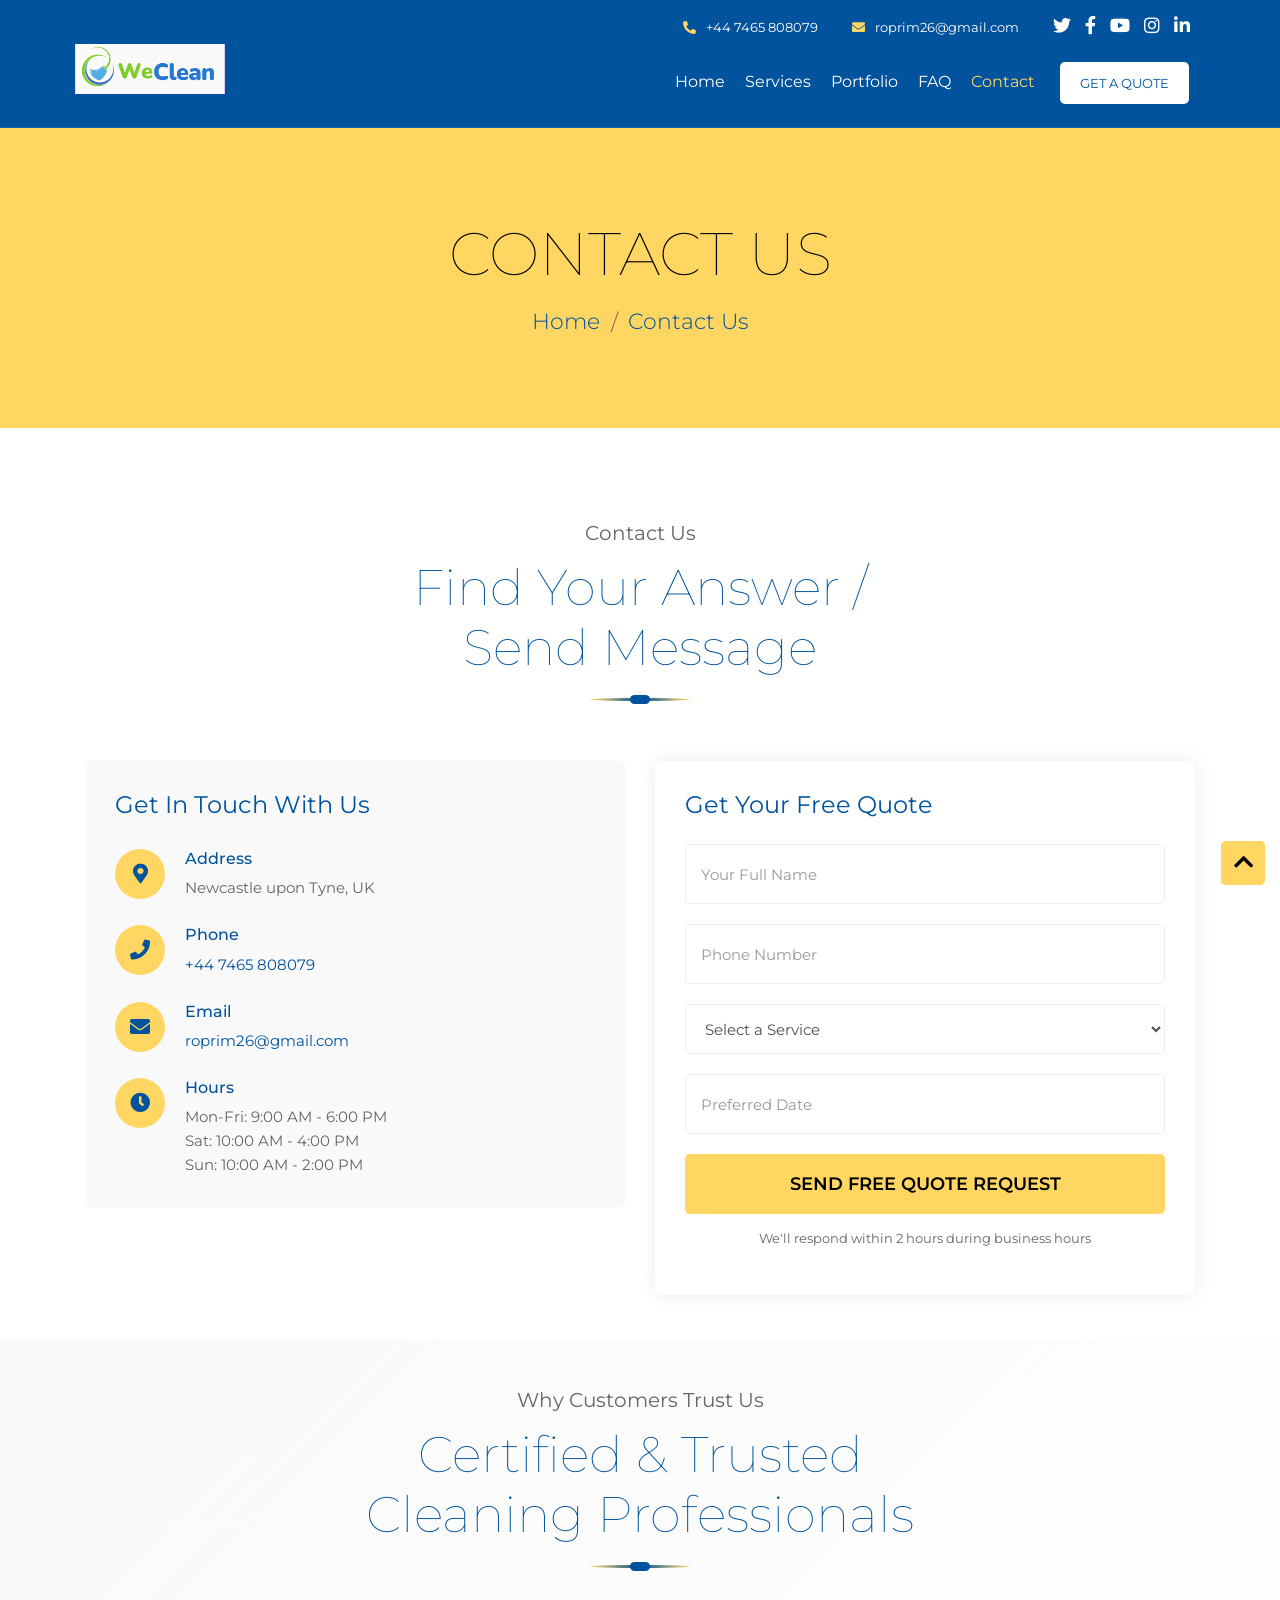
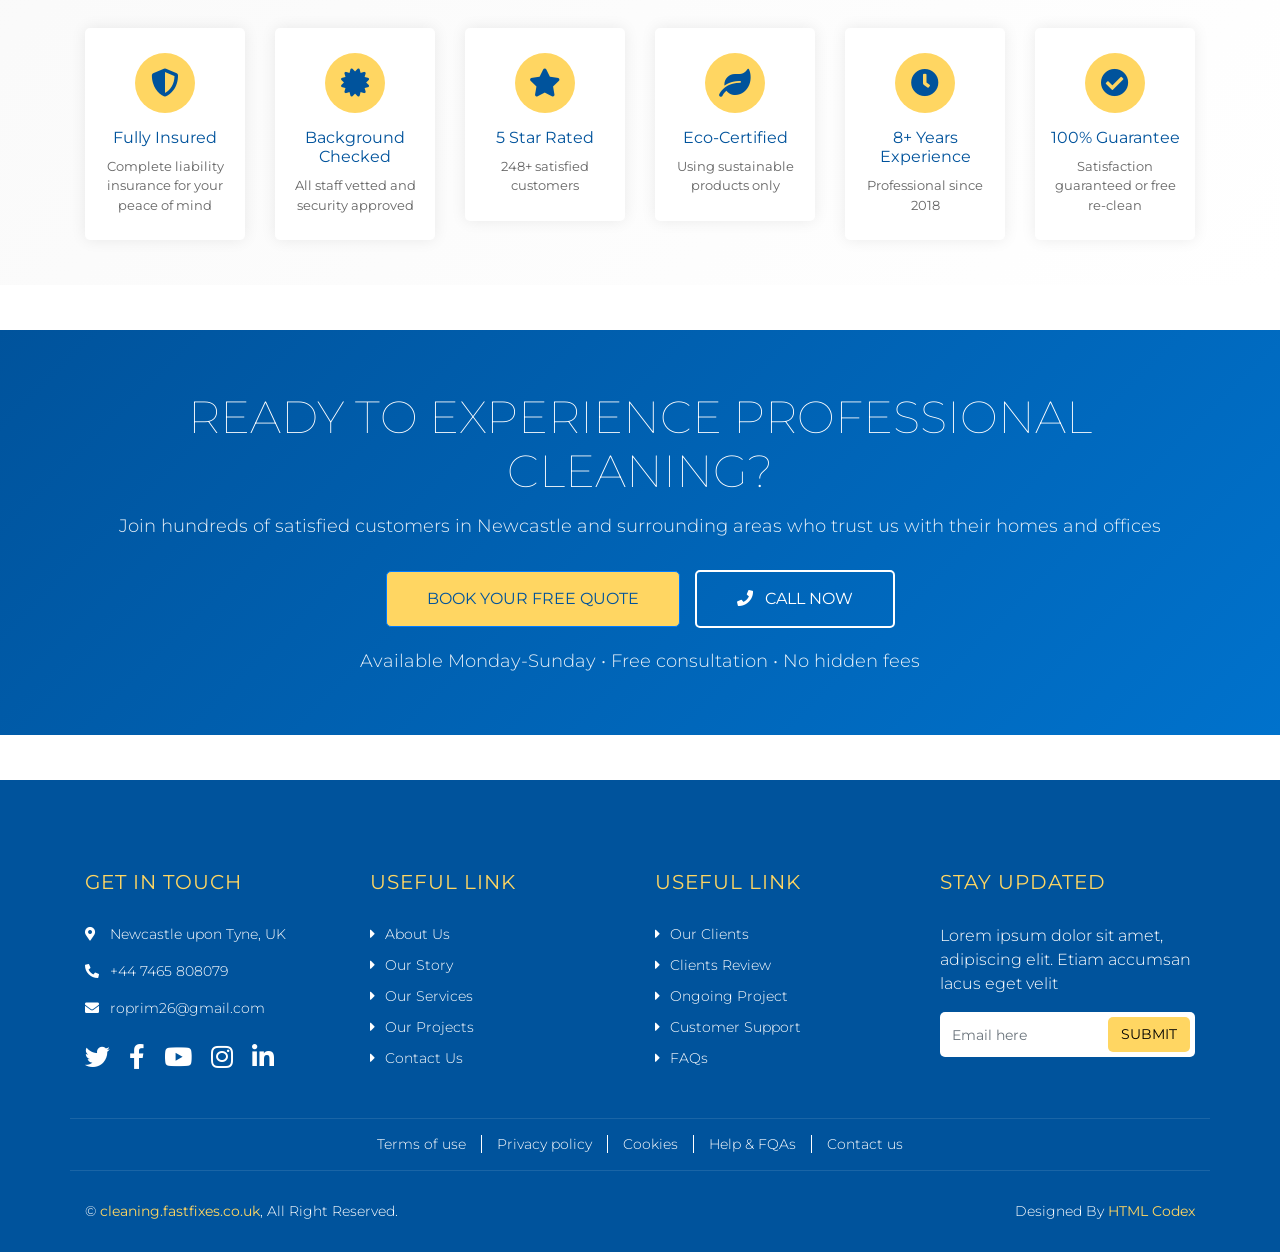
<file: contact.html>
<!DOCTYPE html>
<html lang="en">
    <head>
        <meta charset="utf-8">
        <title>Contact Us - Newcastle Cleaning Services | Get Your Free Quote</title>
        <meta content="width=device-width, initial-scale=1.0" name="viewport">
        <meta content="contact, cleaning, newcastle, house cleaning, cleaning services" name="keywords">
        <meta content="Contact Newcastle Cleaning Services. Get a free quote for professional house cleaning, office cleaning, and carpet cleaning services." name="description">
        <meta property="og:title" content="Contact Newcastle Cleaning Services">
        <meta property="og:description" content="Get in touch with us for professional cleaning services in Newcastle">
        <link rel="canonical" href="https://cleaning.fastfixes.co.uk/contact.html">

        <!-- JSON-LD Schema for Contact Page -->
        <script type="application/ld+json">
        {
          "@context": "https://schema.org",
          "@type": "ContactPage",
          "name": "Contact Newcastle Cleaning Services",
          "url": "https://cleaning.fastfixes.co.uk/contact.html",
          "mainEntity": {
            "@type": "LocalBusiness",
            "name": "Newcastle Cleaning Services",
            "telephone": "+44 7465 808079",
            "email": "roprim26@gmail.com",
            "address": {
              "@type": "PostalAddress",
              "streetAddress": "Newcastle upon Tyne",
              "addressLocality": "Newcastle",
              "postalCode": "NE1 1AR",
              "addressRegion": "Tyne and Wear",
              "addressCountry": "UK"
            }
          }
        }
        </script>

        <!-- Favicon -->
        <link href="img/favicon.ico" rel="icon">

        <!-- Google Font -->
        <link href="https://fonts.googleapis.com/css2?family=Montserrat:wght@100;300;400&display=swap" rel="stylesheet">
        
        <!-- CSS Libraries -->
        <link href="https://stackpath.bootstrapcdn.com/bootstrap/4.4.1/css/bootstrap.min.css" rel="stylesheet">
        <link href="https://cdnjs.cloudflare.com/ajax/libs/font-awesome/5.10.0/css/all.min.css" rel="stylesheet">
        <link href="lib/owlcarousel/assets/owl.carousel.min.css" rel="stylesheet">
        <link href="lib/lightbox/css/lightbox.min.css" rel="stylesheet">

        <!-- Template Stylesheet -->
        <link href="css/style.css" rel="stylesheet">
    </head>

    <body>
        <div class="wrapper">
            <!-- Header Start -->
            <div class="header">
                <div class="container-fluid">
                    <div class="header-top row align-items-center">
                        <div class="col-lg-3">
                            <div class="brand">
                                <a href="index.html">
                                    <img src="img/logo-2.png" alt="Newcastle Cleaning Services Logo">
                                </a>
                            </div>
                        </div>
                        <div class="col-lg-9">
                            <div class="topbar">
                                <div class="topbar-col">
                                    <a href="tel:+44 7465 808079"><i class="fa fa-phone-alt"></i>+44 7465 808079</a>
                                </div>
                                <div class="topbar-col">
                                    <a href="mailto:roprim26@gmail.com"><i class="fa fa-envelope"></i>roprim26@gmail.com</a>
                                </div>
                                <div class="topbar-col">
                                    <div class="topbar-social">
                                        <a href=""><i class="fab fa-twitter"></i></a>
                                        <a href=""><i class="fab fa-facebook-f"></i></a>
                                        <a href=""><i class="fab fa-youtube"></i></a>
                                        <a href=""><i class="fab fa-instagram"></i></a>
                                        <a href=""><i class="fab fa-linkedin-in"></i></a>
                                    </div>
                                </div>
                            </div>
                            <div class="navbar navbar-expand-lg bg-light navbar-light">
                                <a href="#" class="navbar-brand">MENU</a>
                                <button type="button" class="navbar-toggler" data-toggle="collapse" data-target="#navbarCollapse">
                                    <span class="navbar-toggler-icon"></span>
                                </button>

                                <div class="collapse navbar-collapse justify-content-between" id="navbarCollapse">
                                    <div class="navbar-nav ml-auto">
                                        <a href="index.html" class="nav-item nav-link">Home</a>
                                        <a href="index.html#123" class="nav-item nav-link">Services</a>
                                        <a href="portfolio.html" class="nav-item nav-link">Portfolio</a>
                                        <a href="index.html#faqs" class="nav-item nav-link">FAQ</a>
                                        <a href="contact.html" class="nav-item nav-link active">Contact</a>
                                        <a href="contact.html" class="btn">Get A Quote</a>
                                    </div>
                                </div>
                            </div>
                        </div>
                    </div>
                </div>
            </div>
            <!-- Header End -->
            
            
            <!-- Page Header Start -->
            <div class="page-header">
                <div class="container">
                    <div class="row">
                        <div class="col-12">
                            <h2>Contact Us</h2>
                        </div>
                        <div class="col-12">
                            <a href="index.html">Home</a>
                            <a href="contact.html">Contact Us</a>
                        </div>
                    </div>
                </div>
            </div>
            <!-- Page Header End -->


            <!-- Contact Start -->
            <div class="contact">
                <div class="container">
                    <div class="section-header">
                        <p>Contact Us</p>
                        <h2>Find Your Answer / Send Message</h2>
                    </div>
                    <div class="row">
                        <div class="col-md-6">
                            <div class="contact-info">
                                <h3>Get In Touch With Us</h3>
                                <div class="contact-item">
                                    <div class="contact-icon">
                                        <i class="fas fa-map-marker-alt"></i>
                                    </div>
                                    <div class="contact-text">
                                        <h4>Address</h4>
                                        <p>Newcastle upon Tyne, UK</p>
                                    </div>
                                </div>
                                <div class="contact-item">
                                    <div class="contact-icon">
                                        <i class="fas fa-phone"></i>
                                    </div>
                                    <div class="contact-text">
                                        <h4>Phone</h4>
                                        <p><a href="tel:+44 7465 808079">+44 7465 808079</a></p>
                                    </div>
                                </div>
                                <div class="contact-item">
                                    <div class="contact-icon">
                                        <i class="fas fa-envelope"></i>
                                    </div>
                                    <div class="contact-text">
                                        <h4>Email</h4>
                                        <p><a href="mailto:roprim26@gmail.com">roprim26@gmail.com</a></p>
                                    </div>
                                </div>
                                <div class="contact-item">
                                    <div class="contact-icon">
                                        <i class="fas fa-clock"></i>
                                    </div>
                                    <div class="contact-text">
                                        <h4>Hours</h4>
                                        <p>Mon-Fri: 9:00 AM - 6:00 PM<br>Sat: 10:00 AM - 4:00 PM<br>Sun: 10:00 AM - 2:00 PM</p>
                                    </div>
                                </div>
                            </div>
                        </div>
                        <div class="col-md-6">
                            <div class="contact-form">
                                <h3>Get Your Free Quote</h3>
                                <form action="https://api.web3forms.com/submit" method="POST">
                                    <input type="hidden" name="access_key" value="86019270-e7ae-41cb-8752-aa65a3eac6d8">
                                    <div class="form-group">
                                        <input type="text" class="form-control" name="Nume" placeholder="Your Full Name" required>
                                    </div>
                                    <div class="form-group">
                                        <input type="tel" class="form-control" name="phone" placeholder="Phone Number" required>
                                    </div>
                                    <div class="form-group">
                                        <select class="form-control" name="service" required>
                                            <option value="">Select a Service</option>
                                            <option value="House Cleaning">House Cleaning</option>
                                            <option value="Apartment Cleaning">Apartment Cleaning</option>
                                            <option value="Office Cleaning">Office Cleaning</option>
                                            <option value="Carpet Cleaning">Carpet Cleaning</option>
                                            <option value="Floor Cleaning">Floor Cleaning</option>
                                            <option value="Glass Cleaning">Glass Cleaning</option>
                                        </select>
                                    </div>
                                    <div class="form-group">
                                        <input type="text" class="form-control" name="date" placeholder="Preferred Date" required>
                                    </div>
                                    <button type="submit" class="btn btn-block">Send Free Quote Request</button>
                                </form>
                                <p class="form-note">We'll respond within 2 hours during business hours</p>
                            </div>
                        </div>
                    </div>
                </div>
            </div>
            <!-- Contact End -->

            <!-- Trust Signals Start -->
            <div class="trust-signals">
                <div class="container">
                    <div class="section-header">
                        <p>Why Customers Trust Us</p>
                        <h2>Certified & Trusted Cleaning Professionals</h2>
                    </div>
                    <div class="row">
                        <div class="col-lg-2 col-md-4 col-sm-6">
                            <div class="trust-badge">
                                <div class="badge-icon">
                                    <i class="fas fa-shield-alt"></i>
                                </div>
                                <h3>Fully Insured</h3>
                                <p>Complete liability insurance for your peace of mind</p>
                            </div>
                        </div>
                        <div class="col-lg-2 col-md-4 col-sm-6">
                            <div class="trust-badge">
                                <div class="badge-icon">
                                    <i class="fas fa-certificate"></i>
                                </div>
                                <h3>Background Checked</h3>
                                <p>All staff vetted and security approved</p>
                            </div>
                        </div>
                        <div class="col-lg-2 col-md-4 col-sm-6">
                            <div class="trust-badge">
                                <div class="badge-icon">
                                    <i class="fas fa-star"></i>
                                </div>
                                <h3>5 Star Rated</h3>
                                <p>248+ satisfied customers</p>
                            </div>
                        </div>
                        <div class="col-lg-2 col-md-4 col-sm-6">
                            <div class="trust-badge">
                                <div class="badge-icon">
                                    <i class="fas fa-leaf"></i>
                                </div>
                                <h3>Eco-Certified</h3>
                                <p>Using sustainable products only</p>
                            </div>
                        </div>
                        <div class="col-lg-2 col-md-4 col-sm-6">
                            <div class="trust-badge">
                                <div class="badge-icon">
                                    <i class="fas fa-clock"></i>
                                </div>
                                <h3>8+ Years Experience</h3>
                                <p>Professional since 2018</p>
                            </div>
                        </div>
                        <div class="col-lg-2 col-md-4 col-sm-6">
                            <div class="trust-badge">
                                <div class="badge-icon">
                                    <i class="fas fa-check-circle"></i>
                                </div>
                                <h3>100% Guarantee</h3>
                                <p>Satisfaction guaranteed or free re-clean</p>
                            </div>
                        </div>
                    </div>
                </div>
            </div>
            <!-- Trust Signals End -->

            <!-- CTA Section Start -->
            <div class="cta-section">
                <div class="container">
                    <div class="cta-content">
                        <h2>Ready to Experience Professional Cleaning?</h2>
                        <p>Join hundreds of satisfied customers in Newcastle and surrounding areas who trust us with their homes and offices</p>
                        <div class="cta-buttons">
                            <a href="contact.html" class="btn btn-primary">Book Your Free Quote</a>
                            <a href="tel:+44 7465 808079" class="btn btn-secondary"><i class="fas fa-phone"></i> Call Now</a>
                        </div>
                        <p class="cta-subtext">Available Monday-Sunday • Free consultation • No hidden fees</p>
                    </div>
                </div>
            </div>
            <!-- CTA Section End -->

            <script async src='https://d2mpatx37cqexb.cloudfront.net/delightchat-whatsapp-widget/embeds/embed.min.js'></script>
            <script>
              var wa_btnSetting = {"btnColor":"#16BE45","ctaText":"Chat with us","cornerRadius":40,"marginBottom":55,"marginLeft":20,"marginRight":20,"btnPosition":"right","whatsAppNumber":"+447465808079","welcomeMessage":"Hello! How can we help you?","zIndex":999999,"btnColorScheme":"light"};
              var wa_widgetSetting = {"title":"Newcastle Cleaning","subTitle":"Usually responds in 10 minutes","headerBackgroundColor":"#20c557","headerColorScheme":"light","greetingText":"Hello! 👋\n\nHow can we help you with our cleaning services?","ctaText":"Start Chat","btnColor":"","cornerRadius":40,"welcomeMessage":"Hello","btnColorScheme":"light","brandImage":"","darkHeaderColorScheme":{"title":"#333333","subTitle":"#4F4F4F"}};  
              window.onload = () => {
                _waEmbed(wa_btnSetting, wa_widgetSetting);
              };
            </script>

            <a href="#" class="back-to-top"><i class="fa fa-chevron-up"></i></a>

            <!-- Footer Start -->
            <div class="footer">
                <div class="container">
                    <div class="row">
                        <div class="col-md-6 col-lg-3">
                            <div class="footer-contact">
                                <h2>Get In Touch</h2>
                                <p><i class="fa fa-map-marker-alt"></i>Newcastle upon Tyne, UK</p>
                                <p><i class="fa fa-phone-alt"></i>+44 7465 808079</p>
                                <p><i class="fa fa-envelope"></i>roprim26@gmail.com</p>
                                <div class="footer-social">
                                    <a href=""><i class="fab fa-twitter"></i></a>
                                    <a href=""><i class="fab fa-facebook-f"></i></a>
                                    <a href=""><i class="fab fa-youtube"></i></a>
                                    <a href=""><i class="fab fa-instagram"></i></a>
                                    <a href=""><i class="fab fa-linkedin-in"></i></a>
                                </div>
                            </div>
                        </div>
                        <div class="col-md-6 col-lg-3">
                            <div class="footer-link">
                                <h2>Useful Link</h2>
                                <a href="">About Us</a>
                                <a href="">Our Story</a>
                                <a href="">Our Services</a>
                                <a href="">Our Projects</a>
                                <a href="">Contact Us</a>
                            </div>
                        </div>
                        <div class="col-md-6 col-lg-3">
                            <div class="footer-link">
                                <h2>Useful Link</h2>
                                <a href="">Our Clients</a>
                                <a href="">Clients Review</a>
                                <a href="">Ongoing Project</a>
                                <a href="">Customer Support</a>
                                <a href="">FAQs</a>
                            </div>
                        </div>
                        <div class="col-md-6 col-lg-3">
                            <div class="footer-form">
                                <h2>Stay Updated</h2>
                                <p>
                                    Lorem ipsum dolor sit amet, adipiscing elit. Etiam accumsan lacus eget velit
                                </p>
                                <input class="form-control" placeholder="Email here">
                                <button class="btn">Submit</button>
                            </div>
                        </div>
                    </div>
                </div>
                <div class="container footer-menu">
                    <div class="f-menu">
                        <a href="">Terms of use</a>
                        <a href="">Privacy policy</a>
                        <a href="">Cookies</a>
                        <a href="">Help & FQAs</a>
                        <a href="">Contact us</a>
                    </div>
                </div>
                <div class="container copyright">
                    <div class="row">
                        <div class="col-md-6">
                                <p>&copy; <a href="https://cleaning.fastfixes.co.uk">cleaning.fastfixes.co.uk</a>, All Right Reserved.</p>
                        </div>
                        <div class="col-md-6">
                            <p>Designed By <a href="https://htmlcodex.com">HTML Codex</a></p>
                        </div>
                    </div>
                </div>
            </div>
            <!-- Footer End -->
            
            <a href="#" class="back-to-top"><i class="fa fa-chevron-up"></i></a>
        </div>

        <!-- JavaScript Libraries -->
        <script src="https://code.jquery.com/jquery-3.4.1.min.js"></script>
        <script src="https://stackpath.bootstrapcdn.com/bootstrap/4.4.1/js/bootstrap.bundle.min.js"></script>
        <script src="lib/easing/easing.min.js"></script>
        <script src="lib/owlcarousel/owl.carousel.min.js"></script>
        <script src="lib/isotope/isotope.pkgd.min.js"></script>
        <script src="lib/lightbox/js/lightbox.min.js"></script>

        <!-- Template Javascript -->
        <script src="js/main.js"></script>
    </body>
</html>
</file>
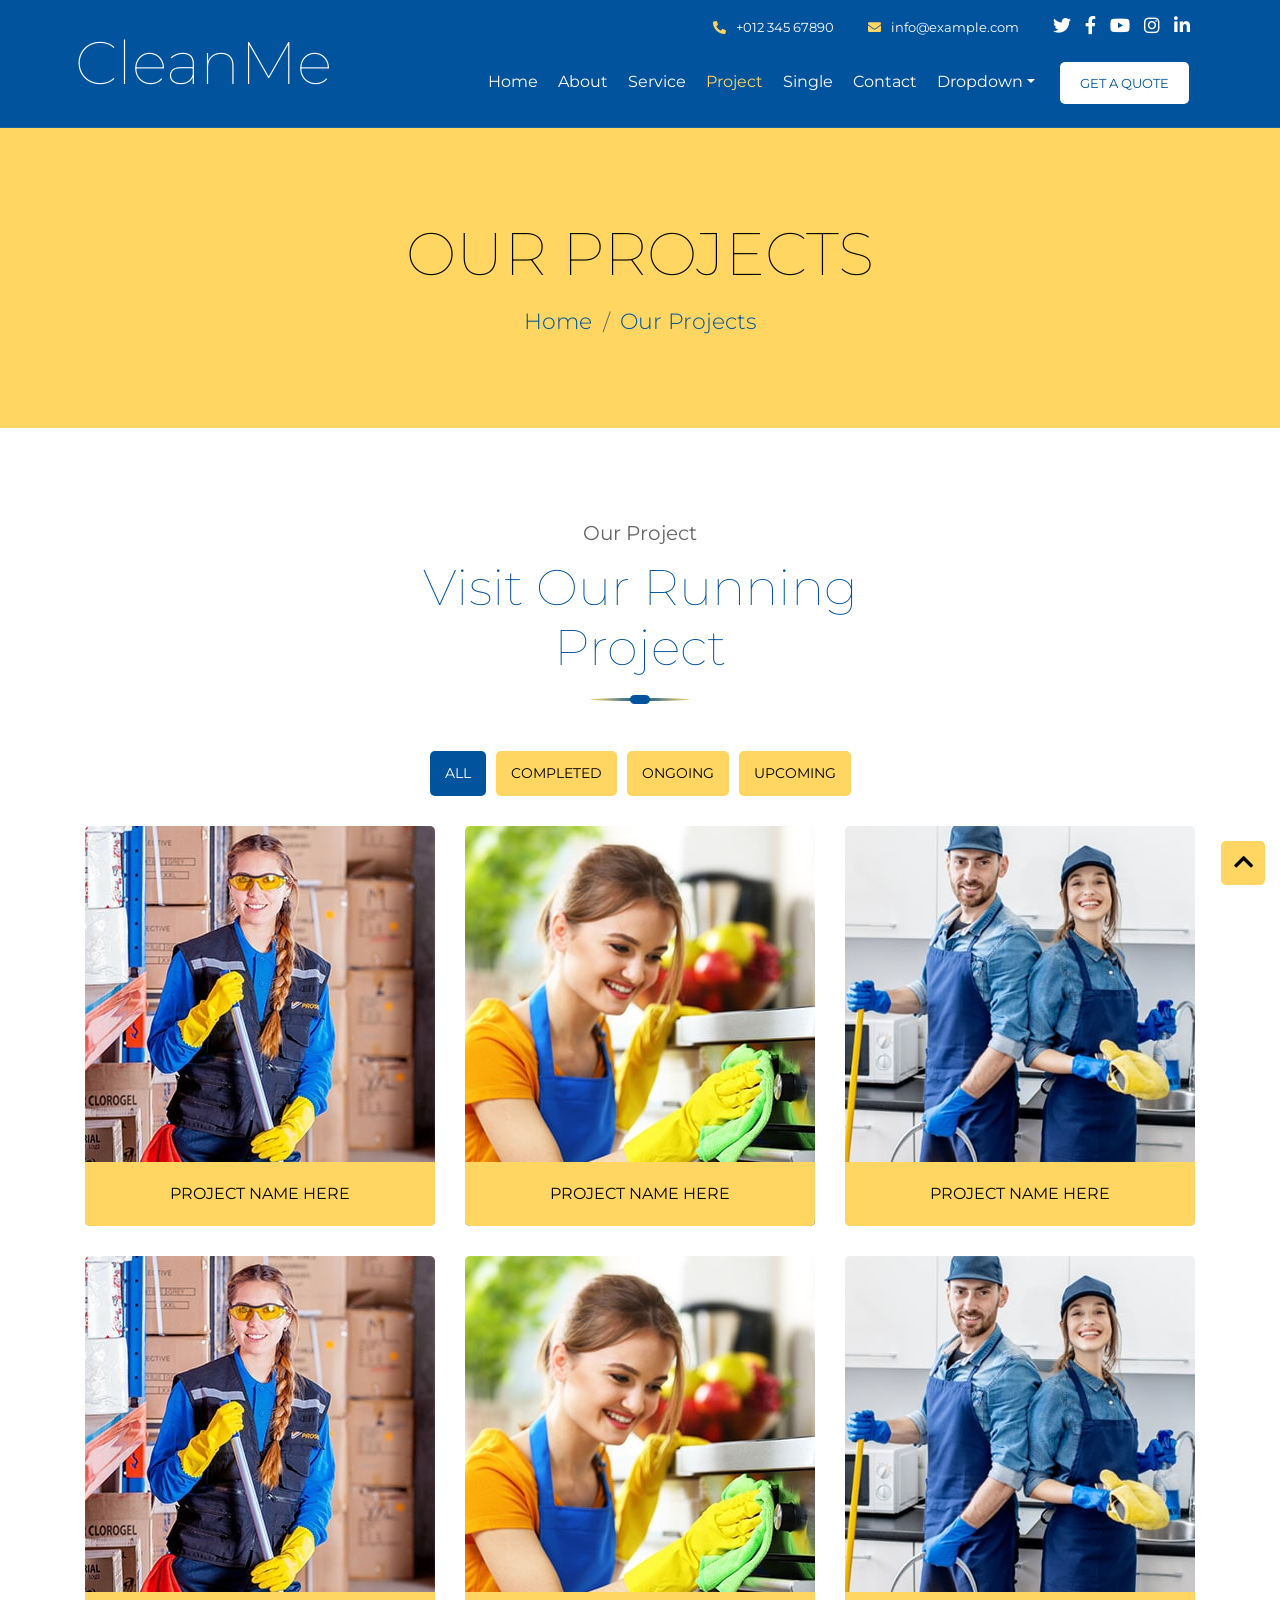
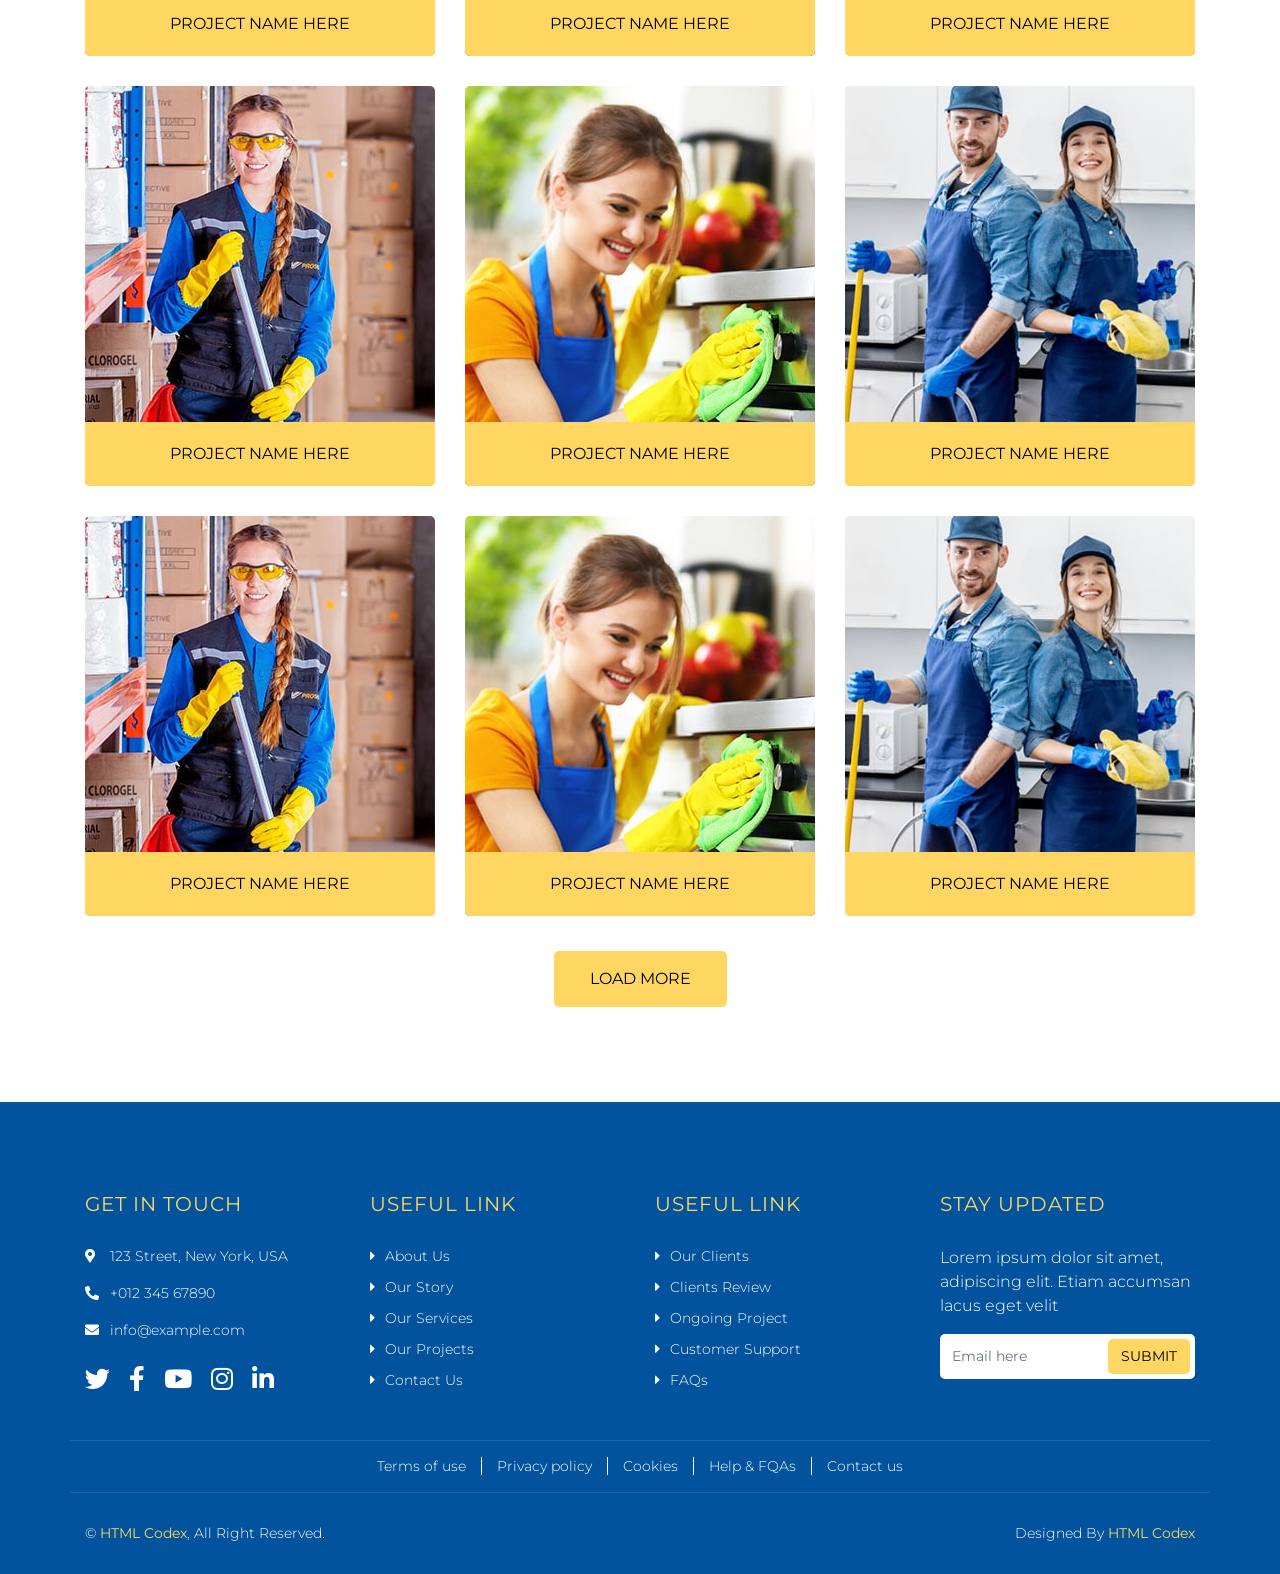
<file: portfolio.html>
<!DOCTYPE html>
<html lang="en">
    <head>
        <meta charset="utf-8">
        <title>Our Projects - Newcastle Cleaning Portfolio | Professional Results</title>
        <meta content="width=device-width, initial-scale=1.0" name="viewport">
        <meta content="cleaning projects, portfolio, newcastle, cleaning results, before after cleaning" name="keywords">
        <meta content="View our professional cleaning projects in Newcastle. See before and after results of our house, office, and carpet cleaning services." name="description">
        <meta property="og:title" content="Our Cleaning Projects - Newcastle">
        <meta property="og:description" content="See our professional cleaning work in Newcastle">
        <link rel="canonical" href="https://cleaning.fastfixes.co.uk/portfolio.html">

        <!-- JSON-LD Schema for Portfolio/Gallery -->
        <script type="application/ld+json">
        {
          "@context": "https://schema.org",
          "@type": "CollectionPage",
          "name": "Our Cleaning Projects",
          "url": "https://cleaning.fastfixes.co.uk/portfolio.html",
          "description": "Professional cleaning projects completed by Newcastle Cleaning Services",
          "mainEntity": {
            "@type": "LocalBusiness",
            "name": "Newcastle Cleaning Services",
            "telephone": "+44 7465 808079"
          }
        }
        </script>

        <!-- Favicon -->
        <link href="img/favicon.ico" rel="icon">

        <!-- Google Font -->
        <link href="https://fonts.googleapis.com/css2?family=Montserrat:wght@100;300;400&display=swap" rel="stylesheet">
        
        <!-- CSS Libraries -->
        <link href="https://stackpath.bootstrapcdn.com/bootstrap/4.4.1/css/bootstrap.min.css" rel="stylesheet">
        <link href="https://cdnjs.cloudflare.com/ajax/libs/font-awesome/5.10.0/css/all.min.css" rel="stylesheet">
        <link href="lib/owlcarousel/assets/owl.carousel.min.css" rel="stylesheet">
        <link href="lib/lightbox/css/lightbox.min.css" rel="stylesheet">

        <!-- Template Stylesheet -->
        <link href="css/style.css" rel="stylesheet">
    </head>

    <body>
        <div class="wrapper">
            <!-- Header Start -->
            <div class="header">
                <div class="container-fluid">
                    <div class="header-top row align-items-center">
                        <div class="col-lg-3">
                            <div class="brand">
                                <a href="index.html">
                                    CleanMe
                                    <!-- <img src="img/logo.png" alt="Logo"> -->
                                </a>
                            </div>
                        </div>
                        <div class="col-lg-9">
                            <div class="topbar">
                                <div class="topbar-col">
                                    <a href="tel:+012 345 67890"><i class="fa fa-phone-alt"></i>+012 345 67890</a>
                                </div>
                                <div class="topbar-col">
                                    <a href="mailto:info@example.com"><i class="fa fa-envelope"></i>info@example.com</a>
                                </div>
                                <div class="topbar-col">
                                    <div class="topbar-social">
                                        <a href=""><i class="fab fa-twitter"></i></a>
                                        <a href=""><i class="fab fa-facebook-f"></i></a>
                                        <a href=""><i class="fab fa-youtube"></i></a>
                                        <a href=""><i class="fab fa-instagram"></i></a>
                                        <a href=""><i class="fab fa-linkedin-in"></i></a>
                                    </div>
                                </div>
                            </div>
                            <div class="navbar navbar-expand-lg bg-light navbar-light">
                                <a href="#" class="navbar-brand">MENU</a>
                                <button type="button" class="navbar-toggler" data-toggle="collapse" data-target="#navbarCollapse">
                                    <span class="navbar-toggler-icon"></span>
                                </button>

                                <div class="collapse navbar-collapse justify-content-between" id="navbarCollapse">
                                    <div class="navbar-nav ml-auto">
                                        <a href="index.html" class="nav-item nav-link">Home</a>
                                        <a href="about.html" class="nav-item nav-link">About</a>
                                        <a href="service.html" class="nav-item nav-link">Service</a>
                                        <a href="portfolio.html" class="nav-item nav-link active">Project</a>
                                        <a href="single.html" class="nav-item nav-link">Single</a>
                                        <a href="contact.html" class="nav-item nav-link">Contact</a>
                                        <div class="nav-item dropdown">
                                            <a href="#" class="nav-link dropdown-toggle" data-toggle="dropdown">Dropdown</a>
                                            <div class="dropdown-menu">
                                                <a href="#" class="dropdown-item">Sub Item 1</a>
                                                <a href="#" class="dropdown-item">Sub Item 2</a>
                                            </div>
                                        </div>
                                        <a href="#" class="btn">Get A Quote</a>
                                    </div>
                                </div>
                            </div>
                        </div>
                    </div>
                </div>
            </div>
            <!-- Header End -->
            
            
            <!-- Page Header Start -->
            <div class="page-header">
                <div class="container">
                    <div class="row">
                        <div class="col-12">
                            <h2>Our Projects</h2>
                        </div>
                        <div class="col-12">
                            <a href="">Home</a>
                            <a href="">Our Projects</a>
                        </div>
                    </div>
                </div>
            </div>
            <!-- Page Header End -->


            <!-- Portfolio Start -->
            <div class="portfolio">
                <div class="container">
                    <div class="section-header">
                        <p>Our Project</p>
                        <h2>Visit Our Running Project</h2>
                    </div>
                    <div class="row">
                        <div class="col-12">
                            <ul id="portfolio-flters">
                                <li data-filter="*" class="filter-active">All</li>
                                <li data-filter=".completed">Completed</li>
                                <li data-filter=".ongoing">Ongoing</li>
                                <li data-filter=".upcoming">Upcoming</li>
                            </ul>
                        </div>
                    </div>
                    <div class="row portfolio-container">
                        <div class="col-lg-4 col-md-6 col-sm-12 portfolio-item completed">
                            <div class="portfolio-wrap">
                                <figure>
                                    <img src="img/portfolio-1.jpg" alt="Portfolio Image">
                                    <a href="img/portfolio-1.jpg" class="link-preview" data-lightbox="portfolio"><i class="fa fa-eye"></i></a>
                                    <a href="#" class="link-details"><i class="fa fa-link"></i></a>
                                    <a class="portfolio-title" href="#">Project Name Here</a>
                                </figure>
                            </div>
                        </div>
                        <div class="col-lg-4 col-md-6 col-sm-12 portfolio-item ongoing">
                            <div class="portfolio-wrap">
                                <figure>
                                    <img src="img/portfolio-2.jpg" alt="Portfolio Image">
                                    <a href="img/portfolio-2.jpg" class="link-preview" data-lightbox="portfolio"><i class="fa fa-eye"></i></a>
                                    <a href="#" class="link-details"><i class="fa fa-link"></i></a>
                                    <a class="portfolio-title" href="#">Project Name Here</a>
                                </figure>
                            </div>
                        </div>
                        <div class="col-lg-4 col-md-6 col-sm-12 portfolio-item upcoming">
                            <div class="portfolio-wrap">
                                <figure>
                                    <img src="img/portfolio-3.jpg" alt="Portfolio Image">
                                    <a href="img/portfolio-3.jpg" class="link-preview" data-lightbox="portfolio"><i class="fa fa-eye"></i></a>
                                    <a href="#" class="link-details"><i class="fa fa-link"></i></a>
                                    <a class="portfolio-title" href="#">Project Name Here</a>
                                </figure>
                            </div>
                        </div>
                        <div class="col-lg-4 col-md-6 col-sm-12 portfolio-item completed">
                            <div class="portfolio-wrap">
                                <figure>
                                    <img src="img/portfolio-1.jpg" alt="Portfolio Image">
                                    <a href="img/portfolio-1.jpg" class="link-preview" data-lightbox="portfolio"><i class="fa fa-eye"></i></a>
                                    <a href="#" class="link-details"><i class="fa fa-link"></i></a>
                                    <a class="portfolio-title" href="#">Project Name Here</a>
                                </figure>
                            </div>
                        </div>
                        <div class="col-lg-4 col-md-6 col-sm-12 portfolio-item ongoing">
                            <div class="portfolio-wrap">
                                <figure>
                                    <img src="img/portfolio-2.jpg" alt="Portfolio Image">
                                    <a href="img/portfolio-2.jpg" class="link-preview" data-lightbox="portfolio"><i class="fa fa-eye"></i></a>
                                    <a href="#" class="link-details"><i class="fa fa-link"></i></a>
                                    <a class="portfolio-title" href="#">Project Name Here</a>
                                </figure>
                            </div>
                        </div>
                        <div class="col-lg-4 col-md-6 col-sm-12 portfolio-item upcoming">
                            <div class="portfolio-wrap">
                                <figure>
                                    <img src="img/portfolio-3.jpg" alt="Portfolio Image">
                                    <a href="img/portfolio-3.jpg" class="link-preview" data-lightbox="portfolio"><i class="fa fa-eye"></i></a>
                                    <a href="#" class="link-details"><i class="fa fa-link"></i></a>
                                    <a class="portfolio-title" href="#">Project Name Here</a>
                                </figure>
                            </div>
                        </div>
                        <div class="col-lg-4 col-md-6 col-sm-12 portfolio-item completed">
                            <div class="portfolio-wrap">
                                <figure>
                                    <img src="img/portfolio-1.jpg" alt="Portfolio Image">
                                    <a href="img/portfolio-1.jpg" class="link-preview" data-lightbox="portfolio"><i class="fa fa-eye"></i></a>
                                    <a href="#" class="link-details"><i class="fa fa-link"></i></a>
                                    <a class="portfolio-title" href="#">Project Name Here</a>
                                </figure>
                            </div>
                        </div>
                        <div class="col-lg-4 col-md-6 col-sm-12 portfolio-item ongoing">
                            <div class="portfolio-wrap">
                                <figure>
                                    <img src="img/portfolio-2.jpg" alt="Portfolio Image">
                                    <a href="img/portfolio-2.jpg" class="link-preview" data-lightbox="portfolio"><i class="fa fa-eye"></i></a>
                                    <a href="#" class="link-details"><i class="fa fa-link"></i></a>
                                    <a class="portfolio-title" href="#">Project Name Here</a>
                                </figure>
                            </div>
                        </div>
                        <div class="col-lg-4 col-md-6 col-sm-12 portfolio-item upcoming">
                            <div class="portfolio-wrap">
                                <figure>
                                    <img src="img/portfolio-3.jpg" alt="Portfolio Image">
                                    <a href="img/portfolio-3.jpg" class="link-preview" data-lightbox="portfolio"><i class="fa fa-eye"></i></a>
                                    <a href="#" class="link-details"><i class="fa fa-link"></i></a>
                                    <a class="portfolio-title" href="#">Project Name Here</a>
                                </figure>
                            </div>
                        </div>
                        <div class="col-lg-4 col-md-6 col-sm-12 portfolio-item completed">
                            <div class="portfolio-wrap">
                                <figure>
                                    <img src="img/portfolio-1.jpg" alt="Portfolio Image">
                                    <a href="img/portfolio-1.jpg" class="link-preview" data-lightbox="portfolio"><i class="fa fa-eye"></i></a>
                                    <a href="#" class="link-details"><i class="fa fa-link"></i></a>
                                    <a class="portfolio-title" href="#">Project Name Here</a>
                                </figure>
                            </div>
                        </div>
                        <div class="col-lg-4 col-md-6 col-sm-12 portfolio-item ongoing">
                            <div class="portfolio-wrap">
                                <figure>
                                    <img src="img/portfolio-2.jpg" alt="Portfolio Image">
                                    <a href="img/portfolio-2.jpg" class="link-preview" data-lightbox="portfolio"><i class="fa fa-eye"></i></a>
                                    <a href="#" class="link-details"><i class="fa fa-link"></i></a>
                                    <a class="portfolio-title" href="#">Project Name Here</a>
                                </figure>
                            </div>
                        </div>
                        <div class="col-lg-4 col-md-6 col-sm-12 portfolio-item upcoming">
                            <div class="portfolio-wrap">
                                <figure>
                                    <img src="img/portfolio-3.jpg" alt="Portfolio Image">
                                    <a href="img/portfolio-3.jpg" class="link-preview" data-lightbox="portfolio"><i class="fa fa-eye"></i></a>
                                    <a href="#" class="link-details"><i class="fa fa-link"></i></a>
                                    <a class="portfolio-title" href="#">Project Name Here</a>
                                </figure>
                            </div>
                        </div>
                    </div>
                    <div class="row">
                        <div class="col-12 load-more">
                            <a class="btn" href="#">Load More</a>
                        </div>
                    </div>
                </div>
            </div>
            <!-- Portfolio Start -->


            <!-- Footer Start -->
            <div class="footer">
                <div class="container">
                    <div class="row">
                        <div class="col-md-6 col-lg-3">
                            <div class="footer-contact">
                                <h2>Get In Touch</h2>
                                <p><i class="fa fa-map-marker-alt"></i>123 Street, New York, USA</p>
                                <p><i class="fa fa-phone-alt"></i>+012 345 67890</p>
                                <p><i class="fa fa-envelope"></i>info@example.com</p>
                                <div class="footer-social">
                                    <a href=""><i class="fab fa-twitter"></i></a>
                                    <a href=""><i class="fab fa-facebook-f"></i></a>
                                    <a href=""><i class="fab fa-youtube"></i></a>
                                    <a href=""><i class="fab fa-instagram"></i></a>
                                    <a href=""><i class="fab fa-linkedin-in"></i></a>
                                </div>
                            </div>
                        </div>
                        <div class="col-md-6 col-lg-3">
                            <div class="footer-link">
                                <h2>Useful Link</h2>
                                <a href="">About Us</a>
                                <a href="">Our Story</a>
                                <a href="">Our Services</a>
                                <a href="">Our Projects</a>
                                <a href="">Contact Us</a>
                            </div>
                        </div>
                        <div class="col-md-6 col-lg-3">
                            <div class="footer-link">
                                <h2>Useful Link</h2>
                                <a href="">Our Clients</a>
                                <a href="">Clients Review</a>
                                <a href="">Ongoing Project</a>
                                <a href="">Customer Support</a>
                                <a href="">FAQs</a>
                            </div>
                        </div>
                        <div class="col-md-6 col-lg-3">
                            <div class="footer-form">
                                <h2>Stay Updated</h2>
                                <p>
                                    Lorem ipsum dolor sit amet, adipiscing elit. Etiam accumsan lacus eget velit
                                </p>
                                <input class="form-control" placeholder="Email here">
                                <button class="btn">Submit</button>
                            </div>
                        </div>
                    </div>
                </div>
                <div class="container footer-menu">
                    <div class="f-menu">
                        <a href="">Terms of use</a>
                        <a href="">Privacy policy</a>
                        <a href="">Cookies</a>
                        <a href="">Help & FQAs</a>
                        <a href="">Contact us</a>
                    </div>
                </div>
                <div class="container copyright">
                    <div class="row">
                        <div class="col-md-6">
                            <p>&copy; <a href="https://htmlcodex.com">HTML Codex</a>, All Right Reserved.</p>
                        </div>
                        <div class="col-md-6">
                            <p>Designed By <a href="https://htmlcodex.com">HTML Codex</a></p>
                        </div>
                    </div>
                </div>
            </div>
            <!-- Footer End -->
            
            <a href="#" class="back-to-top"><i class="fa fa-chevron-up"></i></a>
        </div>

        <!-- JavaScript Libraries -->
        <script src="https://code.jquery.com/jquery-3.4.1.min.js"></script>
        <script src="https://stackpath.bootstrapcdn.com/bootstrap/4.4.1/js/bootstrap.bundle.min.js"></script>
        <script src="lib/easing/easing.min.js"></script>
        <script src="lib/owlcarousel/owl.carousel.min.js"></script>
        <script src="lib/isotope/isotope.pkgd.min.js"></script>
        <script src="lib/lightbox/js/lightbox.min.js"></script>

        <!-- Template Javascript -->
        <script src="js/main.js"></script>
    </body>
</html>
</file>
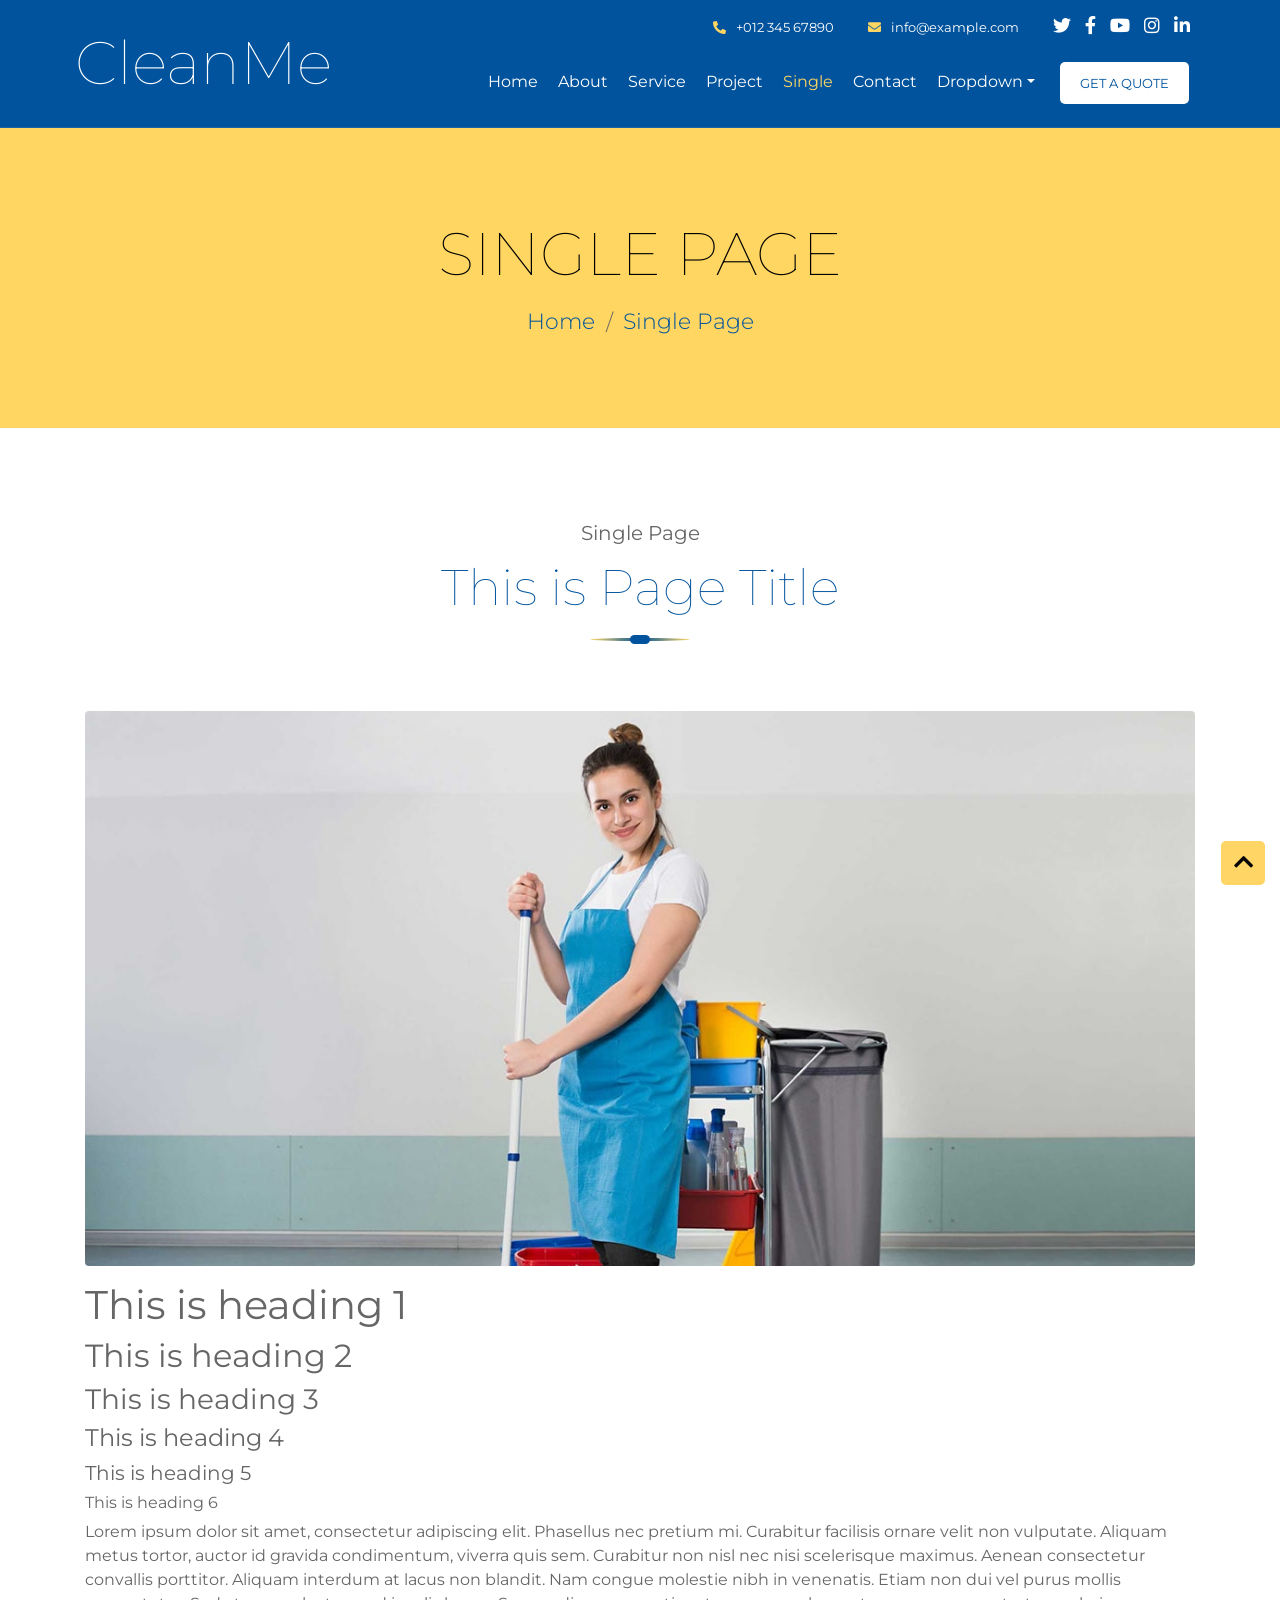
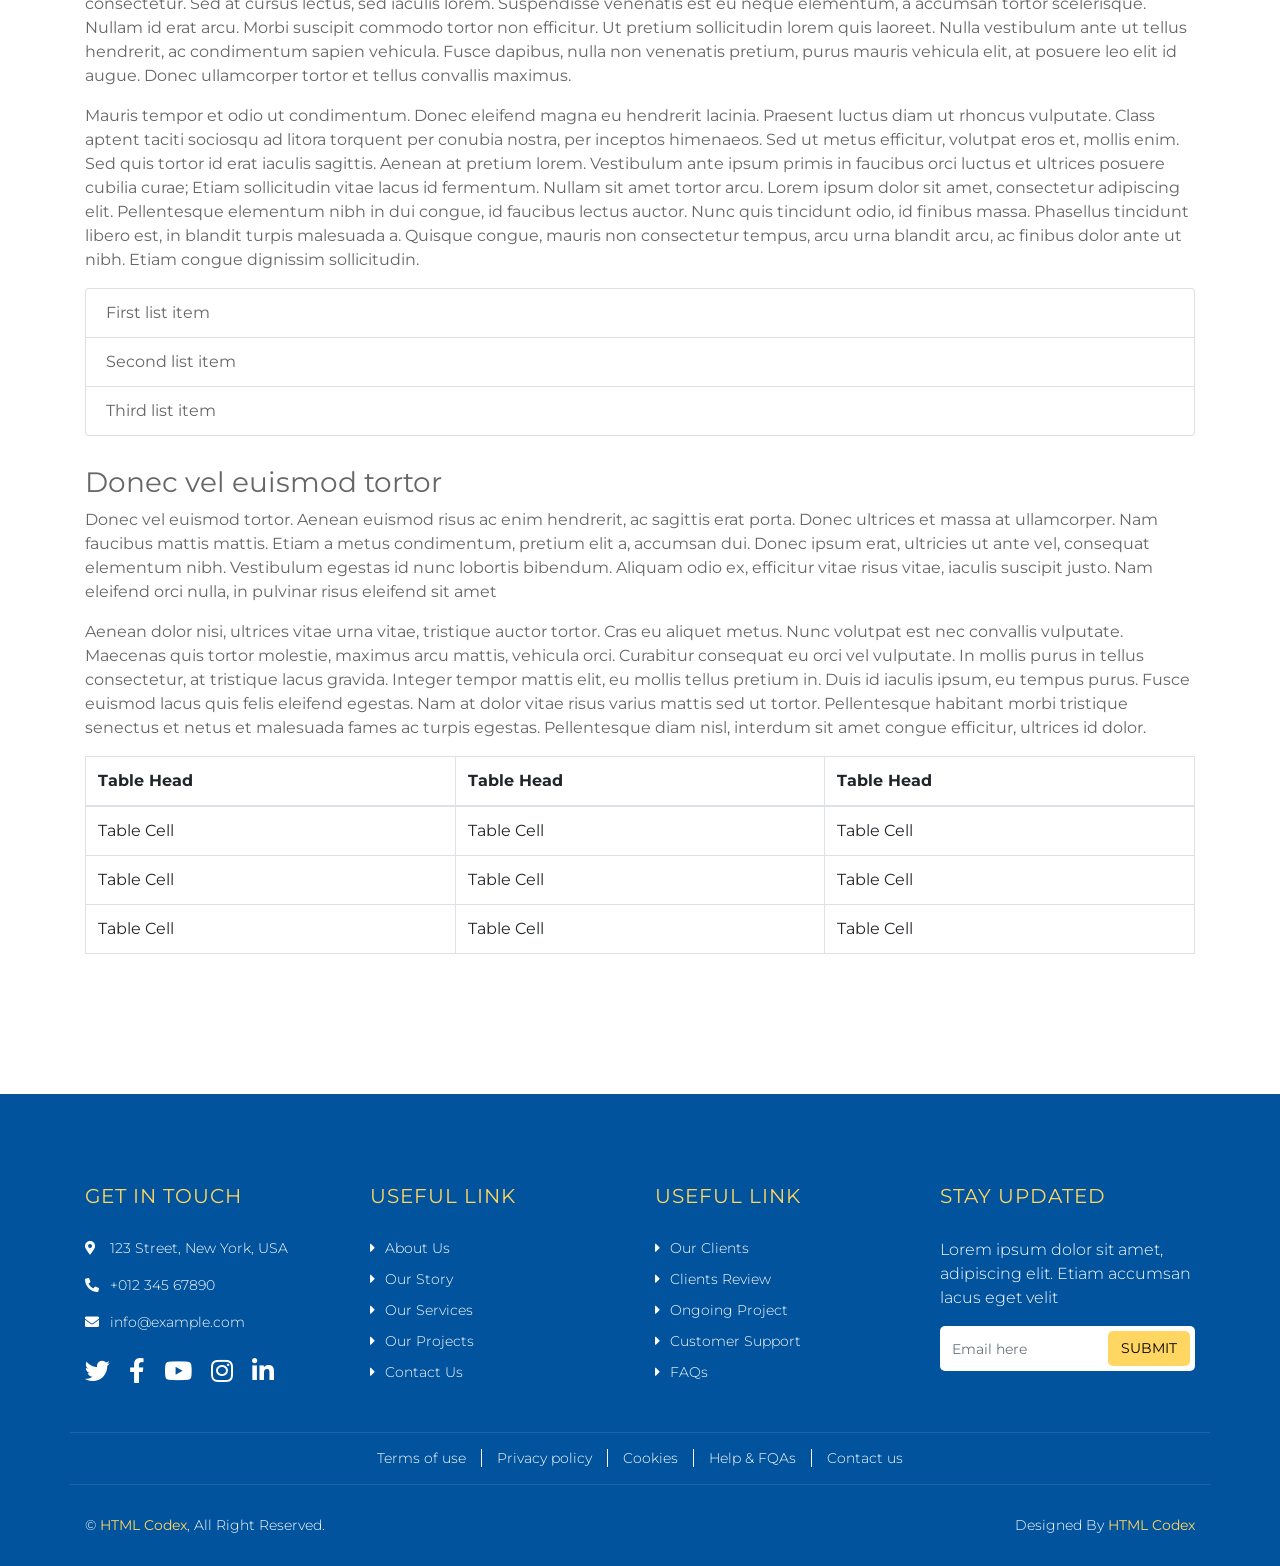
<file: single.html>
<!DOCTYPE html>
<html lang="en">
    <head>
        <meta charset="utf-8">
        <title>Cleaning Services Details - Newcastle Professional Cleaning</title>
        <meta content="width=device-width, initial-scale=1.0" name="viewport">
        <meta content="cleaning services details, professional cleaning, newcastle" name="keywords">
        <meta content="Detailed information about our professional cleaning services in Newcastle and surrounding areas." name="description">
        <meta property="og:title" content="Professional Cleaning Services">
        <meta property="og:description" content="Learn more about our cleaning services">
        <link rel="canonical" href="https://cleaning.fastfixes.co.uk/single.html">

        <!-- JSON-LD Schema for Service Details -->
        <script type="application/ld+json">
        {
          "@context": "https://schema.org",
          "@type": "Service",
          "name": "Professional Cleaning Services",
          "provider": {
            "@type": "LocalBusiness",
            "name": "Newcastle Cleaning Services",
            "telephone": "+44 7465 808079",
            "email": "roprim26@gmail.com"
          },
          "description": "Comprehensive professional cleaning services including house, office, apartment, and carpet cleaning",
          "areaServed": [
            "Newcastle upon Tyne",
            "Gateshead",
            "Blaydon",
            "Whickham"
          ]
        }
        </script>

        <!-- Favicon -->
        <link href="img/favicon.ico" rel="icon">

        <!-- Google Font -->
        <link href="https://fonts.googleapis.com/css2?family=Montserrat:wght@100;300;400&display=swap" rel="stylesheet">
        
        <!-- CSS Libraries -->
        <link href="https://stackpath.bootstrapcdn.com/bootstrap/4.4.1/css/bootstrap.min.css" rel="stylesheet">
        <link href="https://cdnjs.cloudflare.com/ajax/libs/font-awesome/5.10.0/css/all.min.css" rel="stylesheet">
        <link href="lib/owlcarousel/assets/owl.carousel.min.css" rel="stylesheet">
        <link href="lib/lightbox/css/lightbox.min.css" rel="stylesheet">

        <!-- Template Stylesheet -->
        <link href="css/style.css" rel="stylesheet">
    </head>

    <body>
        <div class="wrapper">
            <!-- Header Start -->
            <div class="header">
                <div class="container-fluid">
                    <div class="header-top row align-items-center">
                        <div class="col-lg-3">
                            <div class="brand">
                                <a href="index.html">
                                    CleanMe
                                    <!-- <img src="img/logo.png" alt="Logo"> -->
                                </a>
                            </div>
                        </div>
                        <div class="col-lg-9">
                            <div class="topbar">
                                <div class="topbar-col">
                                    <a href="tel:+012 345 67890"><i class="fa fa-phone-alt"></i>+012 345 67890</a>
                                </div>
                                <div class="topbar-col">
                                    <a href="mailto:info@example.com"><i class="fa fa-envelope"></i>info@example.com</a>
                                </div>
                                <div class="topbar-col">
                                    <div class="topbar-social">
                                        <a href=""><i class="fab fa-twitter"></i></a>
                                        <a href=""><i class="fab fa-facebook-f"></i></a>
                                        <a href=""><i class="fab fa-youtube"></i></a>
                                        <a href=""><i class="fab fa-instagram"></i></a>
                                        <a href=""><i class="fab fa-linkedin-in"></i></a>
                                    </div>
                                </div>
                            </div>
                            <div class="navbar navbar-expand-lg bg-light navbar-light">
                                <a href="#" class="navbar-brand">MENU</a>
                                <button type="button" class="navbar-toggler" data-toggle="collapse" data-target="#navbarCollapse">
                                    <span class="navbar-toggler-icon"></span>
                                </button>

                                <div class="collapse navbar-collapse justify-content-between" id="navbarCollapse">
                                    <div class="navbar-nav ml-auto">
                                        <a href="index.html" class="nav-item nav-link">Home</a>
                                        <a href="about.html" class="nav-item nav-link">About</a>
                                        <a href="service.html" class="nav-item nav-link">Service</a>
                                        <a href="portfolio.html" class="nav-item nav-link">Project</a>
                                        <a href="single.html" class="nav-item nav-link active">Single</a>
                                        <a href="contact.html" class="nav-item nav-link">Contact</a>
                                        <div class="nav-item dropdown">
                                            <a href="#" class="nav-link dropdown-toggle" data-toggle="dropdown">Dropdown</a>
                                            <div class="dropdown-menu">
                                                <a href="#" class="dropdown-item">Sub Item 1</a>
                                                <a href="#" class="dropdown-item">Sub Item 2</a>
                                            </div>
                                        </div>
                                        <a href="#" class="btn">Get A Quote</a>
                                    </div>
                                </div>
                            </div>
                        </div>
                    </div>
                </div>
            </div>
            <!-- Header End -->
            
            
            <!-- Page Header Start -->
            <div class="page-header">
                <div class="container">
                    <div class="row">
                        <div class="col-12">
                            <h2>Single Page</h2>
                        </div>
                        <div class="col-12">
                            <a href="">Home</a>
                            <a href="">Single Page</a>
                        </div>
                    </div>
                </div>
            </div>
            <!-- Page Header End -->


            <!-- Single Page Start -->
            <div class="single">
                <div class="container">
                    <div class="section-header">
                        <p>Single Page</p>
                        <h2>This is Page Title</h2>
                    </div>
                    <div class="row">
                        <div class="col-12">
                            <img class="img-fluid rounded" src="img/single.jpg" alt="Image">
                            <h1>This is heading 1</h1>
                            <h2>This is heading 2</h2>
                            <h3>This is heading 3</h3>
                            <h4>This is heading 4</h4>
                            <h5>This is heading 5</h5>
                            <h6>This is heading 6</h6>
                            <p>
                                Lorem ipsum dolor sit amet, consectetur adipiscing elit. Phasellus nec pretium mi. Curabitur facilisis ornare velit non vulputate. Aliquam metus tortor, auctor id gravida condimentum, viverra quis sem. Curabitur non nisl nec nisi scelerisque maximus. Aenean consectetur convallis porttitor. Aliquam interdum at lacus non blandit. Nam congue molestie nibh in venenatis. Etiam non dui vel purus mollis consectetur. Sed at cursus lectus, sed iaculis lorem. Suspendisse venenatis est eu neque elementum, a accumsan tortor scelerisque. Nullam id erat arcu. Morbi suscipit commodo tortor non efficitur. Ut pretium sollicitudin lorem quis laoreet. Nulla vestibulum ante ut tellus hendrerit, ac condimentum sapien vehicula. Fusce dapibus, nulla non venenatis pretium, purus mauris vehicula elit, at posuere leo elit id augue. Donec ullamcorper tortor et tellus convallis maximus.
                            </p>
                            <p>
                                Mauris tempor et odio ut condimentum. Donec eleifend magna eu hendrerit lacinia. Praesent luctus diam ut rhoncus vulputate. Class aptent taciti sociosqu ad litora torquent per conubia nostra, per inceptos himenaeos. Sed ut metus efficitur, volutpat eros et, mollis enim. Sed quis tortor id erat iaculis sagittis. Aenean at pretium lorem. Vestibulum ante ipsum primis in faucibus orci luctus et ultrices posuere cubilia curae; Etiam sollicitudin vitae lacus id fermentum. Nullam sit amet tortor arcu. Lorem ipsum dolor sit amet, consectetur adipiscing elit. Pellentesque elementum nibh in dui congue, id faucibus lectus auctor. Nunc quis tincidunt odio, id finibus massa. Phasellus tincidunt libero est, in blandit turpis malesuada a. Quisque congue, mauris non consectetur tempus, arcu urna blandit arcu, ac finibus dolor ante ut nibh. Etiam congue dignissim sollicitudin. 
                            </p>
                            <ul class="list-group">
                                <li class="list-group-item">First list item</li>
                                <li class="list-group-item">Second list item</li>
                                <li class="list-group-item">Third list item</li>
                            </ul>
                            <h3>Donec vel euismod tortor</h3>
                            <p>
                                Donec vel euismod tortor. Aenean euismod risus ac enim hendrerit, ac sagittis erat porta. Donec ultrices et massa at ullamcorper. Nam faucibus mattis mattis. Etiam a metus condimentum, pretium elit a, accumsan dui. Donec ipsum erat, ultricies ut ante vel, consequat elementum nibh. Vestibulum egestas id nunc lobortis bibendum. Aliquam odio ex, efficitur vitae risus vitae, iaculis suscipit justo. Nam eleifend orci nulla, in pulvinar risus eleifend sit amet
                            </p>
                            <p>
                                Aenean dolor nisi, ultrices vitae urna vitae, tristique auctor tortor. Cras eu aliquet metus. Nunc volutpat est nec convallis vulputate. Maecenas quis tortor molestie, maximus arcu mattis, vehicula orci. Curabitur consequat eu orci vel vulputate. In mollis purus in tellus consectetur, at tristique lacus gravida. Integer tempor mattis elit, eu mollis tellus pretium in. Duis id iaculis ipsum, eu tempus purus. Fusce euismod lacus quis felis eleifend egestas. Nam at dolor vitae risus varius mattis sed ut tortor. Pellentesque habitant morbi tristique senectus et netus et malesuada fames ac turpis egestas. Pellentesque diam nisl, interdum sit amet congue efficitur, ultrices id dolor. 
                            </p>
                            <table class="table table-bordered">
                                <thead>
                                    <tr>
                                        <th>Table Head</th>
                                        <th>Table Head</th>
                                        <th>Table Head</th>
                                    </tr>
                                </thead>
                                <tbody>
                                    <tr>
                                        <td>Table Cell</td>
                                        <td>Table Cell</td>
                                        <td>Table Cell</td>
                                    </tr>
                                    <tr>
                                        <td>Table Cell</td>
                                        <td>Table Cell</td>
                                        <td>Table Cell</td>
                                    </tr>
                                    <tr>
                                        <td>Table Cell</td>
                                        <td>Table Cell</td>
                                        <td>Table Cell</td>
                                    </tr>
                                </tbody>
                            </table>
                        </div>
                    </div>
                </div>
            </div>
            <!-- Single Page End -->


            <!-- Footer Start -->
            <div class="footer">
                <div class="container">
                    <div class="row">
                        <div class="col-md-6 col-lg-3">
                            <div class="footer-contact">
                                <h2>Get In Touch</h2>
                                <p><i class="fa fa-map-marker-alt"></i>123 Street, New York, USA</p>
                                <p><i class="fa fa-phone-alt"></i>+012 345 67890</p>
                                <p><i class="fa fa-envelope"></i>info@example.com</p>
                                <div class="footer-social">
                                    <a href=""><i class="fab fa-twitter"></i></a>
                                    <a href=""><i class="fab fa-facebook-f"></i></a>
                                    <a href=""><i class="fab fa-youtube"></i></a>
                                    <a href=""><i class="fab fa-instagram"></i></a>
                                    <a href=""><i class="fab fa-linkedin-in"></i></a>
                                </div>
                            </div>
                        </div>
                        <div class="col-md-6 col-lg-3">
                            <div class="footer-link">
                                <h2>Useful Link</h2>
                                <a href="">About Us</a>
                                <a href="">Our Story</a>
                                <a href="">Our Services</a>
                                <a href="">Our Projects</a>
                                <a href="">Contact Us</a>
                            </div>
                        </div>
                        <div class="col-md-6 col-lg-3">
                            <div class="footer-link">
                                <h2>Useful Link</h2>
                                <a href="">Our Clients</a>
                                <a href="">Clients Review</a>
                                <a href="">Ongoing Project</a>
                                <a href="">Customer Support</a>
                                <a href="">FAQs</a>
                            </div>
                        </div>
                        <div class="col-md-6 col-lg-3">
                            <div class="footer-form">
                                <h2>Stay Updated</h2>
                                <p>
                                    Lorem ipsum dolor sit amet, adipiscing elit. Etiam accumsan lacus eget velit
                                </p>
                                <input class="form-control" placeholder="Email here">
                                <button class="btn">Submit</button>
                            </div>
                        </div>
                    </div>
                </div>
                <div class="container footer-menu">
                    <div class="f-menu">
                        <a href="">Terms of use</a>
                        <a href="">Privacy policy</a>
                        <a href="">Cookies</a>
                        <a href="">Help & FQAs</a>
                        <a href="">Contact us</a>
                    </div>
                </div>
                <div class="container copyright">
                    <div class="row">
                        <div class="col-md-6">
                            <p>&copy; <a href="https://htmlcodex.com">HTML Codex</a>, All Right Reserved.</p>
                        </div>
                        <div class="col-md-6">
                            <p>Designed By <a href="https://htmlcodex.com">HTML Codex</a></p>
                        </div>
                    </div>
                </div>
            </div>
            <!-- Footer End -->
            
            <a href="#" class="back-to-top"><i class="fa fa-chevron-up"></i></a>
        </div>

        <!-- JavaScript Libraries -->
        <script src="https://code.jquery.com/jquery-3.4.1.min.js"></script>
        <script src="https://stackpath.bootstrapcdn.com/bootstrap/4.4.1/js/bootstrap.bundle.min.js"></script>
        <script src="lib/easing/easing.min.js"></script>
        <script src="lib/owlcarousel/owl.carousel.min.js"></script>
        <script src="lib/isotope/isotope.pkgd.min.js"></script>
        <script src="lib/lightbox/js/lightbox.min.js"></script>

        <!-- Template Javascript -->
        <script src="js/main.js"></script>
    </body>
</html>
</file>
<file: css/style.css>
/*******************************/
/********* General CSS *********/
/*******************************/
body {
    color: #666666;
    background: #ffffff;
    font-family: 'Montserrat', sans-serif;
    font-weight: 400;
}

h1,
h2, 
h3, 
h4,
h5, 
h6 {
    font-weight: 100;
}

a {
    color: #454545;
    transition: .3s;
}

a:hover,
a:active,
a:focus {
    color: #333333;
    outline: none;
    text-decoration: none;
}

.btn:focus {
    box-shadow: none;
}

.wrapper {
    position: relative;
    width: 100%;
    max-width: 1366px;
    margin: 0 auto;
    background: #ffffff;
}

.back-to-top {
    position: fixed;
    display: none;
    background: #FFD662;
    color: #000000;
    width: 44px;
    height: 44px;
    text-align: center;
    line-height: 1;
    font-size: 22px;
    border-radius: 5px;
    right: 15px;
    bottom: 15px;
    transition: background 0.5s;
    z-index: 9;
}

.back-to-top:hover {
    color: #ffffff;
    background: #00539C;
}

.back-to-top i {
    padding-top: 10px;
}


/*******************************/
/********** Header CSS *********/
/*******************************/
.header {
    position: relative;
    width: 100%;
    padding: 15px 0 0 0;
    background: #00539C;
}

.header.home {
    margin-bottom: 45px;
    background: linear-gradient(rgba(0, 83, 156, 1), rgba(0, 83, 156, .9), rgba(0, 83, 156, 1)), url(../img/header.jpg);
    background-position: center;
    background-repeat: no-repeat;
    background-size: cover;
}

@media (min-width: 992px) {
    .header .row {
        padding: 0 60px;
    }
}

.header .header-top {
    padding-bottom: 15px;
    border-bottom: 1px solid rgba(255, 255, 255, .1);
}

.header .brand {
    position: relative;
}

.header .brand a {
    color: #ffffff;
    font-size: 60px;
    font-weight: 100;
}

.header .brand img {
    width: 100%;
    max-width: 150px;
    height: 100%;
    max-height: 100px;
}

.header .topbar {
    position: relative;
    text-align: right;
}

.header .topbar .topbar-col {
    display: inline-block;
    padding: 0 15px;
    margin-bottom: 15px;
}

.header .topbar-col a {
    color: #ffffff;
    font-size: 13px;
}

.header .topbar-col a i {
    margin-right: 10px;
    color: #FFD662;
}

.header .topbar-social {
    position: relative;
}

.header .topbar-social a {
    display: inline-block;
}

.header .topbar-social a i {
    margin-right: 10px;
    font-size: 18px;
    color: #ffffff;
}

.header .topbar-social a:last-child i {
    margin: 0;
}

.header .topbar-social a:hover i {
    color: #FFD662;
}

.header .dropdown-menu {
    margin-top: 0;
    border: 0;
    border-radius: 5px;
    background: #eeeeee;
}

.header .dropdown-menu a.active {
    color: #FFD662;
}

@media (min-width: 992px) {
    .header .navbar {
        background: transparent !important;
    }
    
    .header .navbar-brand {
        display: none;
    }
    
    .header .navbar-light a.nav-link,
    .header .navbar-light .show > .nav-link {
        position: relative;
        padding: 8px 10px;
        color: #ffffff;
        font-size: 16px;
        z-index: 1;
    }
    
    .header .navbar-light a.nav-link:hover,
    .header .navbar-light a.nav-link.active {
        color: #FFD662;
    }
}

@media (max-width: 992px) {
    .header .brand {
        text-align: center;
        margin-bottom: 15px;
    }
    
    .header .topbar {
        text-align: center;
        margin-bottom: 15px;
    }
    
    .header .topbar .topbar-col {
        margin: 0;
    }
    
    .header .topbar .topbar-social {
        margin-top: 5px;
    }
    
    .header .navbar {
        background: #ffffff !important;
        border: none;
        z-index: 1;
    }
    
    .header a.nav-link {
        padding: 5px 0;
    }
    
    .header .dropdown-menu {
        box-shadow: none;
    }
}

.header .navbar .btn {
    position: relative;
    margin-left: 15px;
    padding: 12px 20px 10px 20px;
    font-size: 13px;
    text-transform: uppercase;
    color: #00539C;
    border: none;
    border-radius: 5px;
    background: #ffffff;
    transition: .3s;
}

.header .navbar .btn:hover {
    color: #000000;
    background: #FFD662;
}

.header .navbar .btn i {
    font-size: 16px;
    margin-right: 8px;
}

@media (max-width: 992px) {
    .header .navbar {
        border-radius: 5px;
    }
    
    .header .navbar .btn {
        display: none;
    }
}

.header .hero {
    padding-top: 60px;
    padding-bottom: 60px;
}

.header .hero h2 {
    margin: 0;
    font-size: 60px;
    font-weight: 100;
    color: #ffffff;
}

.header .hero h2 span {
    color: #FFD662;
}

.header .hero p {
    margin: 10px 0 20px 0;
    font-size: 22px;
    color: #ffffff;
}

.header .hero a.btn {
    position: relative;
    padding: 15px 30px;
    font-size: 16px;
    text-transform: uppercase;
    color: #00539C;
    border: none;
    border-radius: 5px;
    background: #ffffff;
    transition: .3s;
}

.header .hero a.btn:hover {
    color: #000000;
    background: #FFD662;
}

.header .hero .form {
    padding: 30px;
    border: 1px solid rgba(255, 255, 255, .4);
    background: rgba(255, 255, 255, .3);
    border-radius: 5px;
}

.header .hero .form h3 {
    color: #ffffff;
    font-weight: 300;
}

.header .hero .form input,
.header .hero .form select,
.header .hero .form textarea {
    margin-bottom: 15px;
    height: 45px;
    border-radius: 5px;
    border: 1px solid rgba(255, 255, 255, .3);
    background: rgba(255, 255, 255, .2);
}

.header .hero .form textarea {
    height: 75px;
}

.header .hero .form select,
.header .hero .form input::placeholder,
.header .hero .form textarea::placeholder {
    color: #ffffff;
}

.header .hero .form select option:not(:checked) {
    color: #666666;
}

.header .hero .form .btn {
    position: relative;
    padding: 10px 35px;
    font-size: 16px;
    text-transform: uppercase;
    color: #000000;
    border: none;
    border-radius: 5px;
    background: #FFD662;
    transition: .3s;
}

.header .hero .form .btn:hover {
    color: #00539C;
    background: #ffffff;
}

@media (max-width: 767.98px) {
    .header .hero .form {
        margin-top: 45px;
    }
}


/*******************************/
/******* Page Header CSS *******/
/*******************************/
.page-header {
    position: relative;
    margin-bottom: 45px;
    padding: 90px 0;
    text-align: center;
    background: #FFD662;
}

.page-header h2 {
    color: #000000;
    font-size: 60px;
    font-weight: 100;
    text-transform: uppercase;
    margin-bottom: 15px;
}

.page-header a {
    position: relative;
    padding: 0 12px;
    font-size: 22px;
    font-weight: 300;
    color: #00539C;
}

.page-header a:hover {
    color: #000000;
}

.page-header a::after {
    position: absolute;
    content: "/";
    width: 8px;
    height: 8px;
    top: -2px;
    right: -7px;
    text-align: center;
    color: #666666;
}

.page-header a:last-child::after {
    display: none;
}


/*******************************/
/******* Section Header ********/
/*******************************/
.section-header {
    position: relative;
    width: 100%;
    max-width: 550px;
    text-align: center;
    margin: 0 auto;
    margin-bottom: 60px;
    padding-bottom: 15px;
}

.section-header::before {
    position: absolute;
    content: "";
    width: 100px;
    height: 3px;
    left: calc(50% - 50px);
    bottom: 0;
    background: linear-gradient(to left, #FFD662, #00539C, #FFD662);
    border-radius: 100%;
}

.section-header::after {
    position: absolute;
    content: "";
    width: 20px;
    height: 9px;
    left: calc(50% - 10px);
    bottom: -3px;
    background: #00539C;
    border-radius: 5px;
}

.section-header p {
    margin-bottom: 10px;
    font-size: 20px;
}

.section-header h2 {
    color: #00539C;
    font-size: 50px;
    font-weight: 100;
}

.section-header.left {
    text-align: left;
}

.section-header.left::before {
    width: 60px;
    left: 0;
    background: linear-gradient(to left, #FFD662, #00539C, #00539C);
    border-radius: 0 100% 100% 0;
}

.section-header.left::after {
    left: 0;
    border-radius: 5px;
}


/*******************************/
/********** About CSS **********/
/*******************************/
.about {
    position: relative;
    width: 100%;
    padding: 45px 0;
}

.about .about-img img {
    width: 100%;
    border-radius: 5px;
}

.about .about-text h2 {
    position: relative;
    color: #00539C;
    font-size: 50px;
    margin-bottom: 15px;
}

.about .about-text h2 span {
    font-size: 120px;
}

.about .about-text p {
    font-size: 16px;
    margin-bottom: 30px;
}

.about .about-text a.btn {
    padding: 15px 35px;
    font-size: 16px;
    text-transform: uppercase;
    color: #000000;
    border: none;
    border-radius: 5px;
    background: #FFD662;
    transition: .3s;
}

.about .about-text a.btn:hover {
    color: #ffffff;
    background: #00539C;
}

@media (max-width: 767.98px) {
    .about .about-img img {
        margin-bottom: 30px;
    }
}


/*******************************/
/********* Service CSS *********/
/*******************************/
.service {
    position: relative;
    width: 100%;
    padding: 45px 0 15px 0;
}

.service .service-item {
    position: relative;
    width: 100%;
    text-align: center;
    background: #ffffff;
    border-radius: 5px;
    margin-bottom: 30px;
    box-shadow: 0 0 30px rgba(0, 0, 0, .1);
}

.service .service-item img {
    width: 100%;
    border-radius: 5px 5px 0 0;
}

.service .service-item h3 {
    margin: 0;
    padding: 25px 15px 15px 15px;
    font-size: 20px;
    font-weight: 300;
    color: #00539C;
}

.service .service-item p {
    margin: 0;
    padding: 0 25px 25px 25px;
    font-size: 16px;
}

.service .service-item a.btn {
    position: relative;
    margin-bottom: 30px;
    padding: 10px 20px;
    font-size: 14px;
    text-transform: uppercase;
    color: #000000;
    border: none;
    border-radius: 5px;
    background: #FFD662;
    transition: .3s;
}

.service .service-item:hover a.btn {
    color: #ffffff;
    background: #00539C;
}

.service .service-item a.btn:hover {
    color: #000000;
    background: #FFD662;
}


/*******************************/
/********* Feature CSS *********/
/*******************************/
.feature {
    position: relative;
    width: 100%;
    padding: 45px 0 15px 0;
}

.feature .section-header {
    margin-bottom: 30px;
}

.feature a.btn {
    margin-top: 10px;
    padding: 15px 35px;
    font-size: 16px;
    text-transform: uppercase;
    color: #000000;
    border: none;
    border-radius: 5px;
    background: #FFD662;
    transition: .3s;
}

.feature a.btn:hover {
    color: #ffffff;
    background: #00539C;
}

.feature .feature-item {
    margin-bottom: 30px;
}

.feature .feature-item img {
    width: 100%;
    border-radius: 5px;
}

.feature .feature-item h3 {
    margin-bottom: 15px;
    font-size: 22px;
    font-weight: 300;
    color: #00539C;
}

.feature .feature-item p {
    margin: 0;
    font-size: 16px;
}

@media (max-width: 767.98px) {
    .feature a.btn {
        margin-bottom: 45px;
    }
}


/*******************************/
/*********** Team CSS **********/
/*******************************/
.team {
    position: relative;
    width: 100%;
    padding: 45px 0 15px 0;
}

.team .team-item {
    margin-bottom: 30px;
}

.team .team-img {
    position: relative;
    font-size: 0;
    clip-path: polygon(50% 0%, 100% 25%, 100% 75%, 50% 100%, 0% 75%, 0% 25%);
    -webkit-clip-path: polygon(50% 0%, 100% 25%, 100% 75%, 50% 100%, 0% 75%, 0% 25%);
}

.team .team-img img {
    width: 100%;
    height: auto;
}

.team .team-text {
    padding: 150px 15px 30px 15px;
    margin-top: -130px;
    text-align: center;
    background: #ffffff;
    border: 1px solid #eeeeee;
    transition: .3s;
}

.team .team-text:hover {
    background: #FFD662;
    border: 1px solid #FFD662;
}

.team .team-text h2 {
    margin-bottom: 5px;
    font-size: 20px;
    font-weight: 400;
    color: #00539C;
}

.team .team-text h3 {
    margin-bottom: 20px;
    font-size: 16px;
    font-weight: 300;
}

.team .team-social {
    position: relative;
    width: 100%;
    display: flex;
    align-items: center;
    justify-content: center;
    font-size: 0;
}

.team .team-social a {
    display: inline-block;
    width: 40px;
    height: 40px;
    margin-right: 10px;
    padding: 11px 0 10px 0;
    font-size: 16px;
    font-weight: 300;
    line-height: 16px;
    text-align: center;
    color: #ffffff;
    border-radius: 5px;
    transition: .3s;
}

.team .team-social a.social-tw {
    background: #00acee;
}

.team .team-social a.social-fb {
    background: #3b5998;
}

.team .team-social a.social-li {
    background: #0e76a8;
}

.team .team-social a.social-in {
    background: #3f729b;
}

.team .team-social a.social-yt {
    background: #c4302b;
}

.team .team-social a:last-child {
    margin-right: 0;
}

.team .team-social a:hover {
    color: #ffffff;
    background: #00539C;
}


/*******************************/
/*********** FAQs CSS **********/
/*******************************/
.faqs {
    position: relative;
    width: 100%;
    padding: 45px 0;
}

.faqs .section-header {
    margin-bottom: 30px;
}

.faqs img {
    width: 100%;
    border-radius: 5px;
}

@media(max-width: 767.98px) {
    .faqs img {
        margin-bottom: 30px;
    }
}

.faqs .card {
    margin-bottom: 15px;
    padding-top: 15px;
    border: none;
    border-radius: 0;
    border-top: 1px solid #eeeeee;
}

.faqs .card:last-child {
    margin-bottom: 0;
    padding-bottom: 15px;
    border-bottom: 1px solid #eeeeee;
}

.faqs .card-header {
    padding: 0;
    border: none;
    background: #ffffff;
}

.faqs .card-header a {
    display: block;
    width: 100%;
    color: #00539C;
    font-size: 18px;
    font-weight: 300;
    line-height: 40px;
}

.faqs .card-header a span {
    display: inline-block;
    width: 40px;
    height: 40px;
    margin-right: 10px;
    text-align: center;
    background: #FFD662;
    color: #000000;
    border-radius: 5px;
}

.faqs .card-header [data-toggle="collapse"]:after {
    font-family: 'font Awesome 5 Free';
    content: "\f067";
    float: right;
    color: #00539C;
    font-size: 12px;
    font-weight: 900;
    transition: .3s;
}

.faqs .card-header [data-toggle="collapse"][aria-expanded="true"]:after {
    font-family: 'font Awesome 5 Free';
    content: "\f068";
    float: right;
    color: #00539C;
    font-size: 12px;
    font-weight: 900;
    transition: .3s;
}

.faqs .card-body {
    padding: 15px 0 0 0;
    font-size: 16px;
    border: none;
    background: #ffffff;
}

.faqs a.btn {
    margin-top: 30px;
    padding: 15px 35px;
    font-size: 16px;
    text-transform: uppercase;
    color: #000000;
    border: none;
    border-radius: 5px;
    background: #FFD662;
    transition: .3s;
}

.faqs a.btn:hover {
    color: #ffffff;
    background: #00539C;
}


/*******************************/
/****** Pricing Plan CSS *******/
/*******************************/
.price {
    position: relative;
    padding: 45px 0 15px 0;
}

.price .price-item {
    text-align: center;
    background: #ffffff;
    border-radius: 5px;
    box-shadow: 0 0 30px rgba(0, 0, 0, .1);
    margin-bottom: 30px;
}

.price .price-header {
    padding: 30px 0 50px 0;
    color: #000000;
    background: #FFD662;
    border-radius: 5px 5px 0 0;
}

.price .featured-item .price-header {
    color: #ffffff;
    background: #00539C;
}

.price .price-icon {
    margin-bottom: 15px;
}

.price .price-icon i {
    display: inline-block;
    font-size: 45px;
}

.price .price-title h2 {
    font-size: 24px;
    font-weight: 300;
    letter-spacing: 2px;
}

.price .price-pricing h2 {
    font-size: 60px;
    font-weight: 100;
    margin-left: 15px;
    margin-bottom: 0;
}

.price .price-pricing h2 small {
    position: absolute;
    font-size: 18px;
    font-weight: 300;
    margin-top: 16px;
    margin-left: -15px;
}

.price .price-body {
    padding: 20px 0;
    background: #ffffff;
    border-radius: 25px 30px 0 0;
    margin-top: -30px;
}

.price .price-des ul {
    margin: 0;
    padding: 0;
    list-style: none;
}

.price .price-des ul li {
    color: #2A293E;
    font-size: 14px;
    font-weight: 300;
    padding: 5px;
    border-bottom: 1px solid #eeeeee;
}

.price .price-des ul li:last-child {
    border: none;
}

.price .price-footer {
    padding-bottom: 30px;
    background: #ffffff;
    border-radius: 0 0 5px 5px;
}


.price .price-action a {
    display: inline-block;
    padding: 10px 25px;
    color: #000000;
    font-size: 14px;
    letter-spacing: 2px;
    background: #FFD662;
    border-radius: 5px;
    transition:  .3s;
}

.price .price-action a i {
    margin-right: 5px;
}

.price .price-action a:hover {
    color: #ffffff;
    background: #00539C;
}

.price .featured-item .price-action a {
    color: #ffffff;
    background: #00539C;
}

.price .featured-item .price-action a:hover {
    color: #000000;
    background: #FFD662;
}


/*******************************/
/********** Newsletter *********/
/*******************************/
.newsletter {
    position: relative;
    margin: 45px 0;
    padding: 60px 0;
    background: #00539C;
}

.newsletter h2 {
    color: #ffffff;
    font-size: 45px;
    font-weight: 100;
    text-transform: uppercase;
}

.newsletter p {
    margin: 0;
    color: #ffffff;
    font-size: 20px;
    font-weight: 300;
}

.newsletter .form {
    position: relative;
}

.newsletter input {
    height: 60px;
    border: none;
    border-radius: 5px;
}

.newsletter .btn {
    position: absolute;
    top: 5px;
    right: 5px;
    height: 50px;
    padding: 10px 20px;
    font-size: 16px;
    font-weight:400;
    text-transform: uppercase;
    color: #000000;
    background: #FFD662;
    border-radius: 5px;
    transition: .3s;
}

.newsletter .btn:hover {
    color: #ffffff;
    background: #00539C;
}


/*******************************/
/******* Testimonial CSS *******/
/*******************************/
.testimonial {
    position: relative;
    padding: 45px 0;
}

.testimonial .testimonial-item {
    position: relative;
    margin: 0 15px;
    text-align: center;
}

.testimonial .testimonial-img {
    position: relative;
    margin-bottom: 15px;
    z-index: 1;
}

.testimonial .testimonial-item img {
    margin: 0 auto;
    width: 150px;
    border: 15px solid #ffffff;
    border-radius: 100px;
}

.testimonial .testimonial-content {
    position: relative;
    margin-top: -90px;
    padding: 100px 25px 25px 25px;
    text-align: center;
    background: #FFD662;
    border-radius: 5px;
}

.testimonial .testimonial-item p {
    color: #000000;
    font-size: 16px;
    font-weight: 400;
}

.testimonial .testimonial-content h3 {
    color: #000000;
    font-size: 18px;
    font-weight: 400;
    text-transform: uppercase;
    margin-bottom: 5px;
}

.testimonial .testimonial-content h4 {
    font-size: 14px;
    font-weight: 400;
    margin-bottom: 0;
}

.testimonial .owl-nav,
.testimonial .owl-dots {
    margin-top: 15px;
    text-align: center;
}

.testimonial .owl-dot {
    display: inline-block;
    margin: 0 5px;
    width: 12px;
    height: 12px;
    border-radius: 50%;
    background: #FFD662;
}

.testimonial .owl-dot.active {
    background: #00539C;
}


/*******************************/
/*********** Blog CSS **********/
/*******************************/
.blog {
    position: relative;
    width: 100%;
    padding: 45px 0 15px 0;
}

.blog .blog-item {
    position: relative;
    width: 100%;
    border-radius: 5px;
    margin-bottom: 30px;
    background: #ffffff;
    box-shadow: 0 0 30px rgba(0, 0, 0, .1);
}

.blog .blog-item img {
    width: 100%;
    border-radius: 5px 5px 0 0;
}

.blog .blog-item h3 {
    margin: 0;
    padding: 25px 30px 5px 30px;
    font-size: 22px;
    font-weight: 300;
    color: #00539C;
}

.blog .blog-item .meta {
    padding: 0 30px 15px 30px;
}

.blog .blog-item .meta * {
    display: inline-block;
    margin: 0;
    padding: 0;
    font-size: 14px;
    color: #999999;
}

.blog .blog-item .meta i {
    margin: 0 2px 0 10px;
}

.blog .blog-item .meta i:first-child {
    margin-left: 0;
}

.blog .blog-item p {
    padding: 0 30px;
    font-size: 16px;
}

.blog .blog-item a.btn {
    position: relative;
    margin: 5px 30px 30px 30px;
    padding: 10px 20px;
    font-size: 14px;
    text-transform: uppercase;
    color: #000000;
    border: none;
    border-radius: 5px;
    background: #FFD662;
    transition: .3s;
}

.blog .blog-item:hover a.btn {
    color: #ffffff;
    background: #00539C;
}

.blog .blog-item a.btn:hover {
    color: #000000;
    background: #FFD662;
}


/*******************************/
/******* Call to Action ********/
/*******************************/
.call-to-action {
    position: relative;
    margin: 45px 0;
    padding: 60px 0;
    background: #00539C;
}

.call-to-action h2 {
    color: #ffffff;
    font-size: 45px;
    font-weight: 100;
    text-transform: uppercase;
}

.call-to-action p {
    margin: 0;
    color: #ffffff;
    font-size: 20px;
    font-weight: 300;
}

.call-to-action a {
    float: right;
    height: 60px;
    padding: 16px 35px 14px 35px;
    font-size: 18px;
    font-weight:400;
    text-transform: uppercase;
    color: #000000;
    background: #FFD662;
    border-radius: 5px;
}

.call-to-action a:hover {
    color: #FFD662;
    background: #ffffff;
}

@media (max-width: 768px) {
    .call-to-action a {
        float: left;
        margin-top: 30px;
    }
}


/*******************************/
/********** Story CSS **********/
/*******************************/
.story {
    position: relative;
    width: 100%;
    padding: 45px 0 15px 0;
}

.story .container {
    max-width: 960px;
}

.story .story-container {
    position: relative;
    width: 100%;
}

.story .story-end,
.story .story-start,
.story .story-year {
    position: relative;
    width: 100%;
    text-align: center;
    z-index: 1;
}

.story .story-end p,
.story .story-start p,
.story .story-year p {
    display: inline-block;
    width: 100px;
    margin: 0;
    padding: 10px 0;
    text-align: center;
    background: #FFD662;
    border: 1px solid #00539C;
    border-radius: 5px;
    color: #000000;
    font-size: 16px;
    text-transform: uppercase;
}

.story .story-year {
    margin: 30px 0;
}

.story .story-continue {
    position: relative;
    width: 100%;
    padding: 60px 0;
}

.story .story-continue::before {
    position: absolute;
    content: "";
    width: 3px;
    height: 100%;
    top: 0;
    left: 50%;
    margin-left: -1.5px;
    background: #FFD662;
    border-left: 1px solid #00539C;
    border-right: 1px solid #00539C;
}

.story .row.story-left,
.story .row.story-right .story-date {
    text-align: right;
}

.story .row.story-right,
.story .row.story-left .story-date {
    text-align: left;
}

.story .story-date {
    padding: 0 5px;
    font-size: 14px;
    font-weight: 400;
    margin: 41px 0 0 0;
}

.story .story-date::after {
    content: '';
    display: block;
    position: absolute;
    width: 17px;
    height: 17px;
    top: 42px;
    background: #FFD662;
    border: 1px solid #00539C;
    border-radius: 15px;
    z-index: 1;
}

.story .row.story-left .story-date::after {
    left: -8.5px;
}

.story .row.story-right .story-date::after {
    right: -8.5px;
}

.story .story-box,
.story .story-launch {
    position: relative;
    display: inline-block;
    margin: 15px;
    padding: 20px 25px;
    border: 1px solid #dddddd;
    border-radius: 6px;
    background: #ffffff;
}

.story .story-launch {
    width: 100%;
    margin: 15px 0;
    padding: 0;
    border: none;
    text-align: center;
    background: transparent;
}

.story .story-box::after,
.story .story-box::before {
    content: '';
    display: block;
    position: absolute;
    width: 0;
    height: 0;
    border-style: solid;
}

.story .row.story-left .story-box::after,
.story .row.story-left .story-box::before {
    left: 100%;
}

.story .row.story-right .story-box::after,
.story .row.story-right .story-box::before {
    right: 100%;
}

.story .story-launch .story-box::after,
.story .story-launch .story-box::before {
    left: 50%;
    margin-left: -10px;
}

.story .story-box::after {
    top: 26px;
    border-color: transparent transparent transparent #ffffff;
    border-width: 10px;
}

.story .story-box::before {
    top: 25px;
    border-color: transparent transparent transparent #dddddd;
    border-width: 11px;
}

.story .row.story-right .story-box::after {
    border-color: transparent #ffffff transparent transparent;
}

.story .row.story-right .story-box::before {
    border-color: transparent #dddddd transparent transparent;
}

.story .story-launch .story-box::after {
    top: -20px;
    border-color: transparent transparent #dddddd transparent;
}

.story .story-launch .story-box::before {
    top: -19px;
    border-color: transparent transparent #ffffff transparent;
    border-width: 10px;
    z-index: 1;
}

.story .story-box .story-text {
    position: relative;
    float: left;
}

.story .story-launch .story-text {
    max-width: 400px;
}

.story .story-text h3 {
    color: #00539C;
    font-size: 18px;
    font-weight: 400;
}

.story .story-text p {
    font-size: 16px;
    font-weight: 400;
    margin-bottom: 0;
}

@media (max-width: 768px) {
    .story .story-continue::before {
        left: 48.5px;
    }
    
    .story .story-end,
    .story .story-start,
    .story .story-year,
    .story .row.story-left,
    .story .row.story-right .story-date,
    .story .row.story-right,
    .story .row.story-left .story-date,
    .story .story-launch {
        text-align: left;
    }
    
    .story .story-date {
        padding: 0;
    }
    
    .story .row.story-left .story-date::after,
    .story .row.story-right .story-date::after {
        left: 54.5px;
    }
    
    .story .story-box,
    .story .row.story-right .story-date,
    .story .row.story-left .story-date {
        margin-left: 77px;
    }
    
    .story .story-launch .story-box {
        margin-left: 0;
    }
    
    .story .row.story-left .story-box::after {
        left: -20px;
        border-color: transparent #ffffff transparent transparent;
    }

    .story .row.story-left .story-box::before {
        left: -22px;
        border-color: transparent #dddddd transparent transparent;
    }
    
    .story .story-launch .story-box::after,
    .story .story-launch .story-box::before {
        left: 30px;
        margin-left: 0;
    }
}


/*******************************/
/******** Portfolio CSS ********/
/*******************************/
.portfolio {
    position: relative;
    padding: 45px 0;
    background: #ffffff;
}

.portfolio #portfolio-flters {
    padding: 0;
    margin: -15px 0 25px 0;
    list-style: none;
    font-size: 0;
    text-align: center;
}

.portfolio #portfolio-flters li,
.portfolio .load-more .btn {
    cursor: pointer;
    display: inline-block;
    margin: 5px;
    padding: 12px 15px;
    color: #000000;
    font-size: 14px;
    text-transform: uppercase;
    border-radius: 5px;
    background: #FFD662;
    transition: .3s;
}

.portfolio #portfolio-flters li:hover,
.portfolio #portfolio-flters li.filter-active {
    background: #00539C;
    color: #ffffff;
}

.portfolio .load-more {
    text-align: center;
}

.portfolio .load-more .btn {
    padding: 15px 35px;
    font-size: 16px;
    transition: .3s;
}

.portfolio .load-more .btn:hover {
    color: #ffffff;
    background: #00539C;
}

.portfolio .portfolio-item {
    position: relative;
    margin-bottom: 30px;
    border-radius: 5px;
    overflow: hidden;
}

.portfolio .portfolio-item figure {
    background: #ffffff;
    overflow: hidden;
    height: 400px;
    position: relative;
    margin: 0; 
}

.portfolio .portfolio-item figure img {
    width: 100%; 
    height: 100%; 
    object-fit: cover;
    border-radius: 5px;
}

.portfolio .portfolio-item figure .link-preview,
.portfolio .portfolio-item figure .link-details {
    position: absolute;
    display: inline-block;
    opacity: 0;
    line-height: 1;
    text-align: center;
    width: 80px;
    height: 80px;
    top: -50px;
    background: #ffffff;
    transition: .3s;
}

.portfolio .portfolio-item figure .link-preview {
    left: -50px;
    border-radius: 0 80px;
}

.portfolio .portfolio-item figure .link-details {
    right: -50px;
    border-radius: 80px 0;
}

.portfolio .portfolio-item figure:hover .link-preview {
    top: 0;
    left: 0;
}

.portfolio .portfolio-item figure:hover .link-details {
    top: 0;
    right: 0;
}

.portfolio .portfolio-item figure .link-preview i,
.portfolio .portfolio-item figure .link-details i {
    color: #00539C;
    padding-top: 25px;
    font-size: 30px;
}

.portfolio .portfolio-item figure .link-preview:hover,
.portfolio .portfolio-item figure .link-details:hover {
    background: #00539C;
}

.portfolio .portfolio-item figure .link-preview:hover i,
.portfolio .portfolio-item figure .link-details:hover i {
    color: #ffffff;
}

.portfolio .portfolio-item figure:hover .link-preview,
.portfolio .portfolio-item figure:hover .link-details {
    opacity: 1;
}

.portfolio .portfolio-item figure .portfolio-title {
    position: absolute;
    margin: 0;
    width: 100%;
    left: 0;
    right: 0;
    bottom: 0;
    padding: 20px;
    text-align: center;
    color: #000000;
    font-size: 16px;
    text-transform: uppercase;
    background: #FFD662;
    border-radius: 0 0 5px 5px;
    transition: .3s;
}

.portfolio .portfolio-item figure .portfolio-title:hover {
    text-decoration: none;
    background: #00539C;
    color: #ffffff;
}


/*******************************/
/********* Contact CSS *********/
/*******************************/
.contact {
    position: relative;
    width: 100%;
    padding: 45px 0;
}

.contact .faqs {
    padding: 0;
}

@media(max-width: 767.98px) {
    .contact .faqs {
        margin-bottom: 30px;
    }
}

.contact .contact-form input {
    height: 60px;
    border-radius: 5px;
}

.contact .contact-form .btn {
    height: 60px;
    padding: 0 20px;
    color: #000000;
    font-size: 18px;
    text-transform: uppercase;
    background: #FFD662;
    border-radius: 5px;
    transition: .3s;
}

.contact .contact-form .btn:hover {
    color: #ffffff;
    background: #00539C;
}


/*******************************/
/******* Single Page CSS *******/
/*******************************/
.single {
    position: relative;
    width: 100%;
    padding: 45px 0 65px 0;
}

.single h1,
.single h2,
.single h3,
.single h4,
.single h5,
.single h6 {
    font-weight: 400;
}

.single img {
    margin: 10px 0 15px 0;
}

.single .table,
.single .list-group {
    margin-bottom: 30px;
}

.single .section-header h2 {
    font-weight: 100;
}


/*******************************/
/********* Footer CSS **********/
/*******************************/
.footer {
    position: relative;
    margin-top: 45px;
    padding-top: 90px;
    background: #00539C;
    color: #ffffff;
    font-weight: 300;
}

.footer .footer-contact,
.footer .footer-link,
.footer .footer-form {
    position: relative;
    margin-bottom: 45px;
}

.footer .footer-contact h2,
.footer .footer-link h2,
.footer .footer-form h2{
    position: relative;
    margin-bottom: 30px;
    font-size: 20px;
    font-weight: 400;
    color: #FFD662;
    text-transform: uppercase;
    letter-spacing: 1px;
}

.footer .footer-contact p {
    font-size: 14px;
}

.footer .footer-contact p i {
    width: 25px;
}

.footer .footer-social {
    position: relative;
    margin-top: 25px;
}

.footer .footer-social a {
    display: inline-block;
}

.footer .footer-social a i {
    margin-right: 15px;
    font-size: 25px;
    color: #ffffff;
}

.footer .footer-social a:last-child i {
    margin: 0;
}

.footer .footer-social a:hover i {
    color: #FFD662;
}

.footer .footer-link a {
    display: block;
    margin-bottom: 10px;
    font-size: 14px;
    color: #ffffff;
    
}

.footer .footer-link a::before {
    position: relative;
    content: "\f0da";
    font-family: "Font Awesome 5 Free";
    font-weight: 900;
    margin-right: 10px;
}

.footer .footer-link a:hover {
    color: #FFD662;
}

.footer .footer-form input {
    height: 45px;
    font-size: 14px;
    border: none;
    border-radius: 5px;
}

.footer .footer-form .btn {
    position: absolute;
    right: 5px;
    bottom: 5px;
    font-size: 14px;
    font-weight:400;
    text-transform: uppercase;
    color: #000000;
    background: #FFD662;
    border-radius: 5px;
    transition: .3s;
}

.footer .footer-form .btn:hover {
    color: #ffffff;
    background: #00539C;
}

.footer .footer-menu {
    position: relative;
    padding: 15px 0;
    border-top: 1px solid rgba(255, 255, 255, .1);
}

.footer .footer-menu .f-menu {
    font-size: 0;
    text-align: center;
}

.footer .footer-menu .f-menu a {
    color: #ffffff;
    font-size: 14px;
    margin-right: 15px;
    padding-right: 15px;
    border-right: 1px solid #ffffff;
}

.footer .footer-menu .f-menu a:hover {
    color: #FFD662;
}

.footer .footer-menu .f-menu a:last-child {
    margin-right: 0;
    padding-right: 0;
    border-right: none;
}


.footer .copyright {
    padding: 30px 15px;
    border-top: 1px solid rgba(255, 255, 255, .1);
}

.footer .copyright p {
    margin: 0;
    font-size: 14px;
}

.footer .copyright .col-md-6:last-child p {
    text-align: right;
}

.footer .copyright p a {
    color: #FFD662;
    font-weight: 400;
}

.footer .copyright p a:hover {
    color: #ffffff;
}

@media (max-width: 768px) {
    .footer .copyright p,
    .footer .copyright .col-md-6:last-child p {
        margin: 5px 0;
        text-align: center;
    }
}


/*******************************/
/******* Benefits CSS **********/
/*******************************/
.benefits {
    position: relative;
    width: 100%;
    padding: 45px 0 15px 0;
    background: #f9f9f9;
}

.benefits .benefit-item {
    position: relative;
    width: 100%;
    background: #ffffff;
    border-radius: 5px;
    margin-bottom: 30px;
    padding: 30px;
    box-shadow: 0 0 20px rgba(0, 0, 0, .08);
    transition: .3s;
}

.benefits .benefit-item:hover {
    box-shadow: 0 0 30px rgba(0, 0, 0, .15);
    transform: translateY(-5px);
}

.benefits .benefit-item h3 {
    margin-bottom: 15px;
    font-size: 20px;
    font-weight: 400;
    color: #00539C;
}

.benefits .benefit-item h3 i {
    margin-right: 10px;
    color: #FFD662;
}

.benefits .benefit-item p {
    margin: 0;
    font-size: 16px;
    line-height: 1.6;
}


/*******************************/
/******* Process CSS **********/
/*******************************/
.process {
    position: relative;
    width: 100%;
    padding: 45px 0 15px 0;
}

.process .process-item {
    position: relative;
    width: 100%;
    background: #ffffff;
    border-radius: 5px;
    margin-bottom: 30px;
    padding: 30px;
    text-align: center;
    box-shadow: 0 0 20px rgba(0, 0, 0, .08);
    transition: .3s;
}

.process .process-item:hover {
    box-shadow: 0 0 30px rgba(0, 0, 0, .15);
}

.process .process-number {
    display: inline-block;
    width: 50px;
    height: 50px;
    line-height: 50px;
    margin-bottom: 15px;
    text-align: center;
    background: #FFD662;
    color: #000000;
    font-size: 24px;
    font-weight: 400;
    border-radius: 50%;
}

.process .process-item h3 {
    margin-bottom: 15px;
    font-size: 22px;
    font-weight: 400;
    color: #00539C;
}

.process .process-item p {
    margin: 0;
    font-size: 16px;
    line-height: 1.6;
}


/*******************************/
/****** Why Us Detailed CSS ****/
/*******************************/
.why-us-detailed {
    position: relative;
    width: 100%;
    padding: 45px 0 15px 0;
    background: #f9f9f9;
}

.why-us-detailed .why-us-item {
    position: relative;
    width: 100%;
    background: #ffffff;
    border-radius: 5px;
    margin-bottom: 30px;
    padding: 30px;
    text-align: center;
    box-shadow: 0 0 20px rgba(0, 0, 0, .08);
    transition: .3s;
    min-height: 350px;
    display: flex;
    flex-direction: column;
    justify-content: center;
}

.why-us-detailed .why-us-item:hover {
    box-shadow: 0 0 30px rgba(0, 0, 0, .15);
    transform: translateY(-5px);
}

.why-us-detailed .why-us-item .icon {
    display: inline-block;
    width: 60px;
    height: 60px;
    line-height: 60px;
    margin: 0 auto 20px;
    text-align: center;
    background: #FFD662;
    color: #00539C;
    font-size: 28px;
    border-radius: 50%;
}

.why-us-detailed .why-us-item h3 {
    margin-bottom: 15px;
    font-size: 20px;
    font-weight: 400;
    color: #00539C;
}

.why-us-detailed .why-us-item p {
    margin: 0;
    font-size: 15px;
    line-height: 1.6;
    color: #666666;
}


/*******************************/
/******* Pricing CSS **********/
/*******************************/
.pricing {
    position: relative;
    width: 100%;
    padding: 45px 0 15px 0;
}

.pricing .pricing-item {
    position: relative;
    width: 100%;
    background: #ffffff;
    border-radius: 5px;
    margin-bottom: 30px;
    box-shadow: 0 0 20px rgba(0, 0, 0, .08);
    transition: all .3s;
    overflow: hidden;
}

.pricing .pricing-item:hover {
    box-shadow: 0 0 30px rgba(0, 0, 0, .15);
    transform: translateY(-10px);
}

.pricing .pricing-item.featured {
    border: 2px solid #FFD662;
    transform: scale(1.05);
}

.pricing .pricing-badge {
    position: absolute;
    top: 15px;
    right: -35px;
    background: #FFD662;
    color: #000000;
    padding: 5px 40px;
    font-size: 12px;
    font-weight: 600;
    transform: rotate(45deg);
    z-index: 1;
}

.pricing .pricing-header {
    padding: 30px;
    text-align: center;
    background: linear-gradient(135deg, #00539C 0%, #0072CC 100%);
    color: #ffffff;
}

.pricing .pricing-item.featured .pricing-header {
    background: linear-gradient(135deg, #FFD662 0%, #FFC130 100%);
    color: #000000;
}

.pricing .pricing-header h3 {
    margin: 0 0 15px 0;
    font-size: 20px;
    font-weight: 400;
}

.pricing .pricing-price {
    font-size: 16px;
    font-weight: 300;
}

.pricing .pricing-price span {
    font-size: 36px;
    font-weight: 600;
}

.pricing .pricing-body {
    padding: 25px 25px 30px 25px;
}

.pricing .pricing-body ul {
    margin: 0;
    padding: 0;
    list-style: none;
}

.pricing .pricing-body ul li {
    font-size: 15px;
    padding: 8px 0;
    border-bottom: 1px solid #eeeeee;
    color: #666666;
}

.pricing .pricing-body ul li:last-child {
    border-bottom: none;
}

.pricing .pricing-body ul li i {
    margin-right: 10px;
    color: #00539C;
}

.pricing .pricing-body ul li.disabled {
    color: #cccccc;
}

.pricing .pricing-body ul li.disabled i {
    color: #cccccc;
}

.pricing .pricing-body a.btn {
    display: block;
    margin-top: 20px;
    padding: 12px 25px;
    font-size: 14px;
    text-transform: uppercase;
    color: #000000;
    border: none;
    border-radius: 5px;
    background: #FFD662;
    transition: .3s;
    text-align: center;
}

.pricing .pricing-item.featured .pricing-body a.btn {
    color: #ffffff;
    background: #00539C;
}

.pricing .pricing-body a.btn:hover {
    color: #ffffff;
    background: #00539C;
}

.pricing .pricing-item.featured .pricing-body a.btn:hover {
    color: #000000;
    background: #FFD662;
}

.pricing .pricing-note {
    text-align: center;
    padding: 30px;
    background: #f9f9f9;
    border-radius: 5px;
    margin-top: 30px;
}

.pricing .pricing-note p {
    margin: 0;
    font-size: 15px;
    color: #666666;
}

@media (max-width: 767.98px) {
    .pricing .pricing-item.featured {
        transform: scale(1);
    }

    .pricing .pricing-badge {
        display: none;
    }
}


/*******************************/
/****** Trust Signals CSS *****/
/*******************************/
.trust-signals {
    position: relative;
    width: 100%;
    padding: 45px 0 15px 0;
    background: linear-gradient(135deg, #f9f9f9 0%, #ffffff 100%);
}

.trust-signals .trust-badge {
    position: relative;
    width: 100%;
    text-align: center;
    padding: 25px 15px;
    background: #ffffff;
    border-radius: 5px;
    margin-bottom: 30px;
    box-shadow: 0 0 15px rgba(0, 0, 0, .08);
    transition: all .3s;
}

.trust-signals .trust-badge:hover {
    box-shadow: 0 0 25px rgba(0, 0, 0, .12);
    transform: translateY(-8px);
}

.trust-signals .badge-icon {
    display: inline-block;
    width: 60px;
    height: 60px;
    line-height: 60px;
    margin-bottom: 15px;
    text-align: center;
    background: #FFD662;
    color: #00539C;
    font-size: 28px;
    border-radius: 50%;
}

.trust-signals .trust-badge h3 {
    margin-bottom: 10px;
    font-size: 16px;
    font-weight: 400;
    color: #00539C;
}

.trust-signals .trust-badge p {
    margin: 0;
    font-size: 13px;
    color: #666666;
    line-height: 1.5;
}


/*******************************/
/******* CTA Section CSS *****/
/*******************************/
.cta-section {
    position: relative;
    width: 100%;
    padding: 60px 0;
    background: linear-gradient(135deg, #00539C 0%, #0072CC 100%);
    text-align: center;
    margin: 45px 0 0 0;
}

.cta-section .cta-content h2 {
    color: #ffffff;
    font-size: 45px;
    font-weight: 100;
    margin-bottom: 15px;
    text-transform: uppercase;
}

.cta-section .cta-content p {
    color: rgba(255, 255, 255, .9);
    font-size: 18px;
    font-weight: 300;
    margin-bottom: 30px;
}

.cta-section .cta-buttons {
    display: flex;
    align-items: center;
    justify-content: center;
    gap: 15px;
    margin-bottom: 20px;
}

.cta-section .cta-buttons a {
    display: inline-block;
    padding: 15px 40px;
    font-size: 16px;
    font-weight: 400;
    text-transform: uppercase;
    border-radius: 5px;
    transition: all .3s;
    text-decoration: none;
}

.cta-section .btn-primary {
    color: #00539C;
    background: #FFD662;
}

.cta-section .btn-primary:hover {
    color: #ffffff;
    background: #ffffff;
    transform: translateY(-3px);
    box-shadow: 0 10px 30px rgba(0, 0, 0, .2);
}

.cta-section .btn-secondary {
    color: #ffffff;
    background: transparent;
    border: 2px solid #ffffff;
}

.cta-section .btn-secondary:hover {
    color: #00539C;
    background: #FFD662;
    border-color: #FFD662;
}

.cta-section .btn-secondary i {
    margin-right: 8px;
}

.cta-section .cta-subtext {
    margin: 0 !important;
    font-size: 14px;
    color: rgba(255, 255, 255, .8);
}

@media (max-width: 768px) {
    .cta-section .cta-content h2 {
        font-size: 28px;
    }

    .cta-section .cta-content p {
        font-size: 16px;
    }

    .cta-section .cta-buttons {
        flex-direction: column;
        gap: 10px;
    }

    .cta-section .cta-buttons a {
        width: 100%;
    }
}


/*******************************/
/****** Contact Info CSS *****/
/*******************************/
.contact-info {
    position: relative;
    width: 100%;
    padding: 30px;
    background: #f9f9f9;
    border-radius: 5px;
}

.contact-info h3 {
    color: #00539C;
    font-size: 24px;
    font-weight: 400;
    margin-bottom: 30px;
}

.contact-item {
    display: flex;
    align-items: flex-start;
    margin-bottom: 25px;
}

.contact-item:last-child {
    margin-bottom: 0;
}

.contact-icon {
    display: inline-flex;
    align-items: center;
    justify-content: center;
    width: 50px;
    height: 50px;
    min-width: 50px;
    background: #FFD662;
    color: #00539C;
    font-size: 20px;
    border-radius: 50%;
    margin-right: 20px;
}

.contact-text h4 {
    margin: 0 0 8px 0;
    font-size: 16px;
    font-weight: 500;
    color: #00539C;
}

.contact-text p {
    margin: 0;
    font-size: 15px;
    color: #666666;
    line-height: 1.6;
}

.contact-text a {
    color: #00539C;
    text-decoration: none;
}

.contact-text a:hover {
    color: #FFD662;
    text-decoration: underline;
}


/*******************************/
/****** Contact Form CSS *****/
/*******************************/
.contact-form {
    position: relative;
    width: 100%;
    padding: 30px;
    background: #ffffff;
    border-radius: 5px;
    box-shadow: 0 0 20px rgba(0, 0, 0, .08);
}

.contact-form h3 {
    color: #00539C;
    font-size: 24px;
    font-weight: 400;
    margin-bottom: 25px;
}

.contact-form .form-group {
    margin-bottom: 20px;
}

.contact-form .form-control,
.contact-form select {
    height: 50px;
    padding: 12px 15px;
    border: 1px solid #eeeeee;
    border-radius: 5px;
    font-size: 15px;
    transition: all .3s;
}

.contact-form .form-control:focus,
.contact-form select:focus {
    border-color: #FFD662;
    box-shadow: 0 0 5px rgba(255, 214, 98, .3);
}

.contact-form .form-control::placeholder {
    color: #999999;
}

.contact-form .btn {
    width: 100%;
    padding: 15px;
    font-size: 16px;
    font-weight: 600;
    text-transform: uppercase;
    background: #00539C;
    color: #ffffff;
    border: none;
    border-radius: 5px;
    transition: all .3s;
}

.contact-form .btn:hover {
    background: #FFD662;
    color: #00539C;
}

.form-note {
    margin-top: 15px;
    font-size: 13px;
    color: #666666;
    text-align: center;
}

@media (max-width: 768px) {
    .contact-info,
    .contact-form {
        padding: 20px;
        margin-bottom: 20px;
    }
}
</file>
